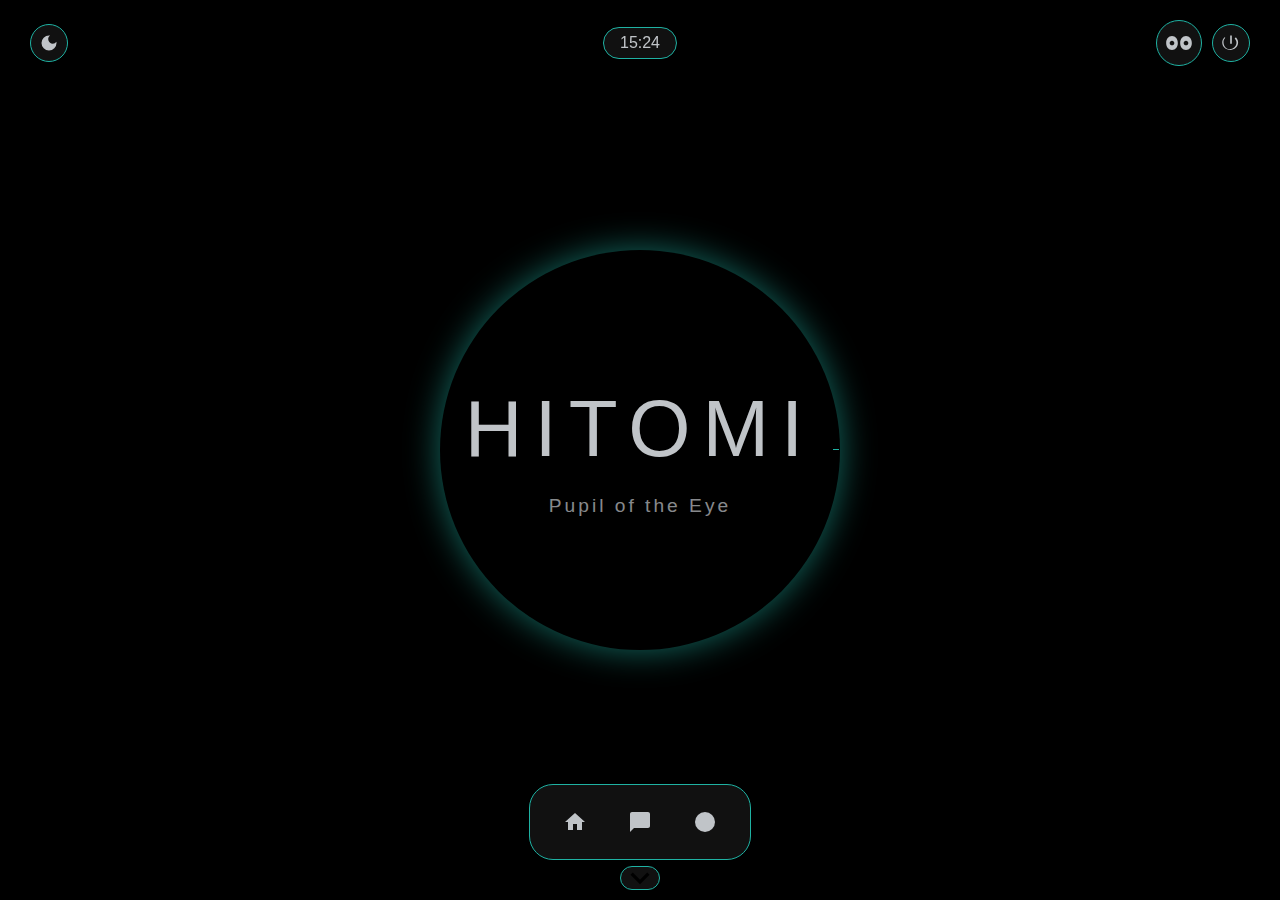
<file: adapters/flask_adapters/templates/index.html>
<!DOCTYPE html>
<html lang="en" data-theme="dark">
<head>
    <meta charset="UTF-8">
    <meta name="viewport" content="width=device-width, initial-scale=1.0">
    <title>HITOMI Interface (Flask)</title>
    <style>
        /* --- KEEPING YOUR EXACT CSS STYLES --- */
        :root {
            --primary-hue: 174; 
            --primary: hsl(var(--primary-hue), 70%, 41%);
            --primary-glow: hsl(var(--primary-hue), 70%, 41%, 0.6);
            --bg-light: #e0e2e6; --text-light: #333333; --surface-light: rgba(255, 255, 255, 0.6);
            --border-light: rgba(0, 0, 0, 0.1); --chat-user-light: #d1e7dd; 
            --bg-dark: #000000; --text-dark: #c0c4c8; --surface-dark: rgba(20, 20, 20, 0.85);
            --surface-2-dark: #121212; --border-dark: rgba(255, 255, 255, 0.1); --chat-user-dark: #1e2226; 
            --bg: var(--bg-light); --text: var(--text-light); --surface: var(--surface-light);
            --surface-2: #f0f2f5; --border: var(--border-light); --chat-user-bg: var(--chat-user-light);
            --transition-speed: 0.3s;
        }
        [data-theme="dark"] {
            --bg: var(--bg-dark); --text: var(--text-dark); --surface: var(--surface-dark);
            --surface-2: var(--surface-2-dark); --border: var(--border-dark); --chat-user-bg: var(--chat-user-dark);
        }
        * { box-sizing: border-box; margin: 0; padding: 0; user-select: none; }
        body { font-family: 'Inter', sans-serif; background-color: var(--bg); color: var(--text); height: 100vh; width: 100vw; overflow: hidden; transition: background-color 0.3s, color 0.3s; }
        
        /* Header & Layout */
        header { position: fixed; top: 0; left: 0; width: 100%; padding: 20px 30px; display: flex; justify-content: space-between; align-items: center; z-index: 100; transition: opacity 0.3s; }
        body.eyes-mode header { opacity: 0; pointer-events: none; }
        body.eyes-mode { background-color: #000 !important; }
        .clock-widget { position: absolute; left: 50%; transform: translateX(-50%); border: 1px solid var(--primary); padding: 6px 16px; border-radius: 20px; background: var(--surface); backdrop-filter: blur(12px); }
        .btn-icon { background: var(--surface); border: 1px solid var(--primary); color: var(--text); cursor: pointer; padding: 8px; border-radius: 50%; display: flex; align-items: center; justify-content: center; backdrop-filter: blur(12px); }
        .btn-icon svg { width: 20px; height: 20px; fill: currentColor; }
        .actions, .left-actions { display: flex; gap: 10px; align-items: center; }

        /* Views */
        #main-stage { height: 100%; width: 100%; position: relative; }
        .view-section { height: 100%; width: 100%; display: none; flex-direction: column; align-items: center; justify-content: center; position: absolute; top: 0; left: 0; animation: fadeIn 0.4s ease-out; }
        .view-section.active { display: flex; }
        @keyframes fadeIn { from { opacity: 0; transform: scale(0.98); } to { opacity: 1; transform: scale(1); } }

        /* Home */
        .hitomi-container { position: relative; display: flex; flex-direction: column; align-items: center; }
        .hero-title { font-size: 5rem; font-weight: 200; letter-spacing: 12px; text-transform: uppercase; z-index: 2; }
        .hitomi-pulse { position: absolute; top: 50%; left: 50%; transform: translate(-50%, -50%); width: 400px; height: 400px; z-index: 1; border-radius: 50%; box-shadow: 0 0 35px var(--primary-glow); animation: pulse 4s infinite; }
        .circle-stroke { fill: none; stroke: var(--primary); stroke-width: 6; stroke-dasharray: 1230; stroke-dashoffset: 1230; animation: drawCircle 2.5s ease-out forwards; }
        @keyframes drawCircle { to { stroke-dashoffset: 0; } }
        @keyframes pulse { 50% { box-shadow: 0 0 45px var(--primary-glow); } }
        .subtitle { z-index: 2; font-size: 1.2rem; margin-top: 20px; opacity: 0.7; letter-spacing: 3px; }

        /* Chat */
        #view-chat { flex-direction: row; align-items: stretch; justify-content: flex-start; }
        .chat-sidebar { width: 260px; background: var(--surface-2); border-right: 1px solid var(--border); padding: 80px 15px 20px; display: flex; flex-direction: column; gap: 10px; z-index: 50; }
        .sidebar-btn { padding: 12px; border-radius: 8px; background: transparent; border: 1px solid var(--border); color: var(--text); cursor: pointer; text-align: left; width: 100%; }
        .sidebar-btn.active { border-color: var(--primary); color: var(--primary); }
        .chat-main { flex-grow: 1; display: flex; flex-direction: column; padding-top: 80px; position: relative; }
        .chat-scroll-area { flex-grow: 1; overflow-y: auto; padding: 20px; display: flex; flex-direction: column; align-items: center; }
        .chat-container { width: 100%; max-width: 800px; display: flex; flex-direction: column; gap: 20px; padding-bottom: 150px; }
        .message-row { display: flex; gap: 15px; width: 100%; }
        .message-row.user { justify-content: flex-end; }
        .avatar { width: 35px; height: 35px; border-radius: 50%; background: var(--surface); border: 1px solid var(--border); display: flex; align-items: center; justify-content: center; font-size: 0.8rem; flex-shrink: 0; }
        .avatar.ai { background: var(--primary); color: #000; border: none; font-weight: bold; }
        .bubble { padding: 15px 20px; border-radius: 18px; max-width: 80%; line-height: 1.5; }
        .message-row.user .bubble { background: var(--chat-user-bg); border-top-right-radius: 4px; }
        
        .input-area { position: absolute; bottom: 30px; width: 100%; display: flex; justify-content: center; padding: 0 20px; }
        .input-oval { width: 100%; max-width: 750px; background: var(--surface-2); border: 1px solid var(--border); border-radius: 30px; padding: 8px 20px; display: flex; align-items: flex-end; box-shadow: 0 10px 30px rgba(0,0,0,0.2); }
        #chat-input { flex-grow: 1; background: transparent; border: none; color: var(--text); font-size: 1rem; padding: 10px 0; resize: none; max-height: 150px; outline: none; }
        .send-btn { width: 40px; height: 40px; border-radius: 50%; background: var(--primary); border: none; display: flex; align-items: center; justify-content: center; cursor: pointer; margin-left: 10px; }

        .typing-indicator { display: flex; gap: 5px; padding: 10px 0; }
        .dot { width: 6px; height: 6px; background: var(--text); border-radius: 50%; opacity: 0.3; animation: bounce 1.4s infinite ease-in-out both; }
        .dot:nth-child(1) { animation-delay: -0.32s; } .dot:nth-child(2) { animation-delay: -0.16s; }
        @keyframes bounce { 0%, 80%, 100% { transform: scale(0); } 40% { transform: scale(1); } }

        /* Eyes */
        #view-eyes { background: #000; }
        #eyes-canvas { display: block; width: 100%; height: 100%; }

        /* Dock */
        .dock-container { position: fixed; bottom: 40px; left: 50%; transform: translateX(-50%); background: var(--surface); backdrop-filter: blur(12px); border: 1px solid var(--primary); border-radius: 24px; padding: 12px 20px; display: flex; gap: 15px; z-index: 200; transition: transform 0.4s; }
        .dock-container.minimized { transform: translateX(-50%) translateY(200%); }
        .dock-item { width: 50px; height: 50px; border-radius: 14px; background: transparent; border: none; cursor: pointer; display: flex; align-items: center; justify-content: center; transition: 0.2s; }
        .dock-item:hover { background: var(--primary-glow); transform: translateY(-8px) scale(1.1); }
        .dock-item svg { width: 24px; height: 24px; fill: var(--text); }
        .dock-toggle { position: fixed; bottom: 10px; left: 50%; transform: translateX(-50%); background: var(--surface); border: 1px solid var(--primary); color: var(--text); width: 40px; height: 24px; border-radius: 12px; cursor: pointer; z-index: 201; display: flex; align-items: center; justify-content: center; }
    </style>
</head>
<body>

    <header>
        <div class="left-actions">
            <button class="btn-icon" id="theme-toggle"><svg viewBox="0 0 24 24"><path d="M12 3a9 9 0 1 0 9 9c0-.46-.04-.92-.1-1.36a5.389 5.389 0 0 1-4.4 2.26 5.403 5.403 0 0 1-3.14-9.8c-.44-.06-.9-.1-1.36-.1z"/></svg></button>
        </div>
        <div class="clock-widget" id="clock">12:00</div>
        <div class="actions">
            <button class="btn-icon" onclick="app.router.navigate('eyes')">
                <svg viewBox="0 0 24 24" style="width: 28px; height: 28px;">
                <path d="M6,6 C3,6 1,8.5 1,12 s2,6 5,6 s5-2.5 5-6 S9,6 6,6z M6,14 c-1.1,0-2-0.9-2-2s0.9-2,2-2s2,0.9,2,2S7.1,14,6,14z"/>
                <path d="M18,6 c-3,0-5,2.5-5,6s2,6,5,6s5-2.5,5-6S21,6,18,6z M18,14 c-1.1,0-2-0.9-2-2s0.9-2,2-2s2,0.9,2,2S19.1,14,18,14z"/>
                </svg>
            </button>
            <button class="btn-icon"><svg viewBox="0 0 24 24"><path d="M13 3h-2v10h2V3zm4.83 2.17l-1.42 1.42c1.33 1.33 2.17 3.14 2.17 5.07 0 4.2-3.8 7.7-8.5 7.7S3 14.89 3 10.89c0-1.93.84-3.74 2.17-5.07L4.17 5.17C2.45 6.89 1.48 9.07 1.48 11.39 1.48 16.4 5.9 20.3 11 20.3s9.52-3.9 9.52-8.91c0-2.32-.97-4.5-2.7-6.22z"/></svg></button>
        </div>
    </header>

    <main id="main-stage">
        <section class="view-section active" id="view-home">
            <div class="hitomi-container">
                <div class="hitomi-pulse"><svg class="hitomi-circle" width="400" height="400"><circle cx="200" cy="200" r="196" class="circle-stroke" /></svg></div>
                <h1 class="hero-title">HITOMI</h1>
                <div class="subtitle">Pupil of the Eye</div>
            </div>
        </section>

        <section id="view-chat" class="view-section">
            <aside class="chat-sidebar">
                <button class="sidebar-btn active" onclick="app.chat.newSession()">New Chat</button>
                <div class="history-list"><button class="sidebar-btn">History Item 1</button></div>
            </aside>
            <div class="chat-main">
                <div class="chat-scroll-area" id="scroller">
                    <div class="chat-container" id="message-container">
                        <div class="message-row ai"><div class="avatar ai">H</div><div class="bubble"><p>Hello! I am Hitomi. (Try saying "angry" or "happy")</p></div></div>
                    </div>
                </div>
                <div class="input-area">
                    <div class="input-oval">
                        <textarea id="chat-input" rows="1" placeholder="Message Hitomi..." oninput="app.chat.resizeInput(this)" onkeydown="app.chat.handleEnter(event)"></textarea>
                        <button class="send-btn" onclick="app.chat.sendMessage()"><svg viewBox="0 0 24 24"><path d="M2.01 21L23 12 2.01 3 2 10l15 2-15 2z"/></svg></button>
                    </div>
                </div>
            </div>
        </section>

        <section id="view-eyes" class="view-section"><canvas id="eyes-canvas"></canvas></section>
    </main>

    <button class="dock-toggle" id="dock-toggle" onclick="app.ui.toggleDock()"><svg id="dock-toggle-icon" viewBox="0 0 24 24"><path d="M7.41 15.41L12 10.83l4.59 4.58L18 14l-6-6-6 6z"/></svg></button>
    <nav class="dock-container" id="dock">
        <button class="dock-item" onclick="app.router.navigate('home')"><svg viewBox="0 0 24 24"><path d="M10 20v-6h4v6h5v-8h3L12 3 2 12h3v8z"/></svg></button>
        <button class="dock-item" onclick="app.router.navigate('chat')"><svg viewBox="0 0 24 24"><path d="M20 2H4c-1.1 0-2 .9-2 2v18l4-4h14c1.1 0 2-.9 2-2V4c0-1.1-.9-2-2-2z"/></svg></button>
        <button class="dock-item" onclick="app.router.navigate('eyes')"><svg viewBox="0 0 24 24"><circle cx="12" cy="12" r="10"/></svg></button>
    </nav>

    <script>
        // --- ROBO EYES LOGIC (Unchanged logic) ---
        class RoboEyes {
            constructor(canvasId) {
                this.canvas = document.getElementById(canvasId);
                this.ctx = this.canvas.getContext('2d');
                this.running = false;
                this.mood = 'DEFAULT'; 
                this.eyeL = { w: 200, h: 200, x: 0, y: 0 }; this.eyeR = { w: 200, h: 200, x: 0, y: 0 };
                this.target = { eyeL: { w: 200, h: 200, x: 0, y: 0 }, eyeR: { w: 200, h: 200, x: 0, y: 0 }, space: 50, eyelids: { tired: 0, angry: 0, happy: 0 } };
                this.current = { eyeL: { w: 200, h: 1, x: 0, y: 0 }, eyeR: { w: 200, h: 1, x: 0, y: 0 }, eyelids: { tired: 0, angry: 0, happy: 0 } };
                this.blinkTimer = 0;
                window.addEventListener('resize', () => this.resize());
                this.resize();
            }
            resize() {
                this.canvas.width = window.innerWidth; this.canvas.height = window.innerHeight;
                const baseSize = Math.min(this.canvas.width, this.canvas.height) * 0.35;
                this.target.eyeL.w = this.target.eyeL.h = this.target.eyeR.w = this.target.eyeR.h = baseSize;
                this.centerEyes();
            }
            centerEyes() {
                const totalW = this.target.eyeL.w + this.target.space + this.target.eyeR.w;
                const startX = (this.canvas.width - totalW) / 2;
                const startY = (this.canvas.height - this.target.eyeL.h) / 2;
                this.target.eyeL.x = startX; this.target.eyeL.y = startY;
                this.target.eyeR.x = startX + this.target.eyeL.w + this.target.space; this.target.eyeR.y = startY;
            }
            start() { if(!this.running) { this.running = true; this.loop(); } this.target.eyeL.h = this.target.eyeL.w; this.target.eyeR.h = this.target.eyeR.w; }
            stop() { this.running = false; }
            setMood(mood) { this.mood = mood; }
            blink() { this.current.eyeL.h = 1; this.current.eyeR.h = 1; }
            loop() {
                if(!this.running) return;
                const ease = 0.2;
                ['eyeL', 'eyeR'].forEach(e => {
                    ['w', 'h', 'x', 'y'].forEach(p => this.current[e][p] += (this.target[e][p] - this.current[e][p]) * ease);
                });
                let tTired = (this.mood === 'TIRED') ? this.current.eyeL.h/2 : 0;
                let tAngry = (this.mood === 'ANGRY') ? this.current.eyeL.h/2 : 0;
                let tHappy = (this.mood === 'HAPPY') ? this.current.eyeL.h/2 : 0;
                this.current.eyelids.tired += (tTired - this.current.eyelids.tired) * ease;
                this.current.eyelids.angry += (tAngry - this.current.eyelids.angry) * ease;
                this.current.eyelids.happy += (tHappy - this.current.eyelids.happy) * ease;

                if(Date.now() > this.blinkTimer) { this.blink(); this.blinkTimer = Date.now() + 3000 + Math.random()*2000; }
                this.draw();
                requestAnimationFrame(() => this.loop());
            }
            draw() {
                this.ctx.clearRect(0, 0, this.canvas.width, this.canvas.height);
                const color = getComputedStyle(document.body).getPropertyValue('--primary').trim();
                this.ctx.fillStyle = color;
                this.drawRoundedRect(this.current.eyeL); this.drawRoundedRect(this.current.eyeR);
                this.ctx.fillStyle = '#000';
                if(this.current.eyelids.angry > 1) { this.drawAngry(this.current.eyeL, false); this.drawAngry(this.current.eyeR, true); }
                if(this.current.eyelids.happy > 1) { this.drawHappy(this.current.eyeL); this.drawHappy(this.current.eyeR); }
            }
            drawRoundedRect(e) { 
                let r = 20; this.ctx.beginPath(); 
                this.ctx.roundRect(e.x, e.y, e.w, e.h, r); 
                this.ctx.fill(); 
            }
            drawAngry(e, flip) {
                this.ctx.beginPath();
                this.ctx.moveTo(e.x, e.y - 10); this.ctx.lineTo(e.x + e.w, e.y - 10);
                this.ctx.lineTo(flip ? e.x + e.w : e.x, e.y + this.current.eyelids.angry);
                this.ctx.fill();
            }
            drawHappy(e) {
                this.ctx.fillRect(e.x, (e.y + e.h) - this.current.eyelids.happy, e.w, this.current.eyelids.happy);
            }
        }

        // --- APP CONTROLLER ---
        const app = {
            state: { theme: 'dark', currentView: 'home', isProcessing: false },
            roboEyes: null,
            theme: {
                toggle: () => {
                    app.state.theme = app.state.theme === 'light' ? 'dark' : 'light';
                    document.documentElement.setAttribute('data-theme', app.state.theme);
                }
            },
            router: {
                navigate: (viewId) => {
                    document.querySelectorAll('.view-section').forEach(el => el.classList.remove('active'));
                    document.getElementById(`view-${viewId}`).classList.add('active');
                    
                    const isEyes = viewId === 'eyes';
                    document.body.classList.toggle('eyes-mode', isEyes);
                    if(isEyes) {
                        if(!app.roboEyes) app.roboEyes = new RoboEyes('eyes-canvas');
                        app.roboEyes.start();
                    } else {
                        if(app.roboEyes) app.roboEyes.stop();
                    }

                    const dock = document.getElementById('dock');
                    const icon = document.getElementById('dock-toggle-icon');
                    if (viewId === 'home') {
                        dock.classList.remove('minimized');
                        icon.innerHTML = '<path d="M7.41 8.59L12 13.17l4.59-4.58L18 10l-6 6-6-6 1.41-1.41z"/>';
                    } else {
                        dock.classList.add('minimized');
                        icon.innerHTML = '<path d="M7.41 15.41L12 10.83l4.59 4.58L18 14l-6-6-6 6z"/>';
                    }
                }
            },
            chat: {
                resizeInput: (el) => { el.style.height = 'auto'; el.style.height = Math.min(el.scrollHeight, 150) + 'px'; },
                handleEnter: (e) => { if(e.key === 'Enter' && !e.shiftKey) { e.preventDefault(); app.chat.sendMessage(); } },
                newSession: () => { document.getElementById('message-container').innerHTML = `<div class="message-row ai"><div class="avatar ai">H</div><div class="bubble"><p>New session started.</p></div></div>`; },
                appendMessage: (role, text) => {
                    const container = document.getElementById('message-container');
                    const row = document.createElement('div');
                    row.className = `message-row ${role}`;
                    row.innerHTML = (role === 'ai' ? `<div class="avatar ai">H</div>` : '') + `<div class="bubble"><p>${text}</p></div>` + (role === 'user' ? `<div class="avatar">U</div>` : '');
                    container.appendChild(row);
                    document.getElementById('scroller').scrollTop = document.getElementById('scroller').scrollHeight;
                },
                showLoading: () => {
                    const row = document.createElement('div'); row.id = 'loading-indicator'; row.className = 'message-row ai';
                    row.innerHTML = `<div class="avatar ai">H</div><div class="bubble"><div class="typing-indicator"><div class="dot"></div><div class="dot"></div><div class="dot"></div></div></div>`;
                    document.getElementById('message-container').appendChild(row);
                    document.getElementById('scroller').scrollTop = document.getElementById('scroller').scrollHeight;
                },
                removeLoading: () => { const el = document.getElementById('loading-indicator'); if(el) el.remove(); },
                
                // --- MODIFIED SEND METHOD FOR FLASK ---
                sendMessage: () => {
                    const input = document.getElementById('chat-input');
                    const text = input.value.trim();
                    if(!text || app.state.isProcessing) return;
                    
                    app.chat.appendMessage('user', text);
                    input.value = '';
                    app.state.isProcessing = true;
                    app.chat.showLoading();

                    // FETCH CALL TO FLASK API
                    fetch('/api/chat', {
                        method: 'POST',
                        headers: { 'Content-Type': 'application/json' },
                        body: JSON.stringify({ prompt: text })
                    })
                    .then(res => res.json())
                    .then(data => {
                        app.chat.removeLoading();
                        app.state.isProcessing = false;
                        
                        // Execute Python Commands
                        if (data.action === 'ai_response') {
                             python_execute('ai_response', data.data);
                        } else if (data.action === 'command_sequence') {
                            data.commands.forEach(c => python_execute(c.cmd, c.data));
                        }
                    })
                    .catch(err => {
                        console.error(err);
                        app.chat.removeLoading();
                        app.state.isProcessing = false;
                    });
                }
            },
            ui: {
                toggleDock: () => {
                    const dock = document.getElementById('dock');
                    dock.classList.toggle('minimized');
                }
            }
        };

        // --- EXECUTION BRIDGE (Called by fetch response) ---
        function python_execute(action, data) {
            if (action === 'navigate') { app.router.navigate(data.view); }
            if (action === 'ai_response') { app.chat.appendMessage('ai', data.text); }
            if (action === 'eyes_mood' && app.roboEyes) { app.roboEyes.setMood(data.mood); }
        }

        document.addEventListener('DOMContentLoaded', () => {
            const updateClock = () => {
                const now = new Date();
                document.getElementById('clock').textContent = `${String(now.getHours()).padStart(2, '0')}:${String(now.getMinutes()).padStart(2, '0')}`;
            };
            updateClock(); setInterval(updateClock, 1000);
            document.getElementById('theme-toggle').addEventListener('click', app.theme.toggle);
            app.router.navigate('home'); 
        });
    </script>
</body>
</html>
</file>
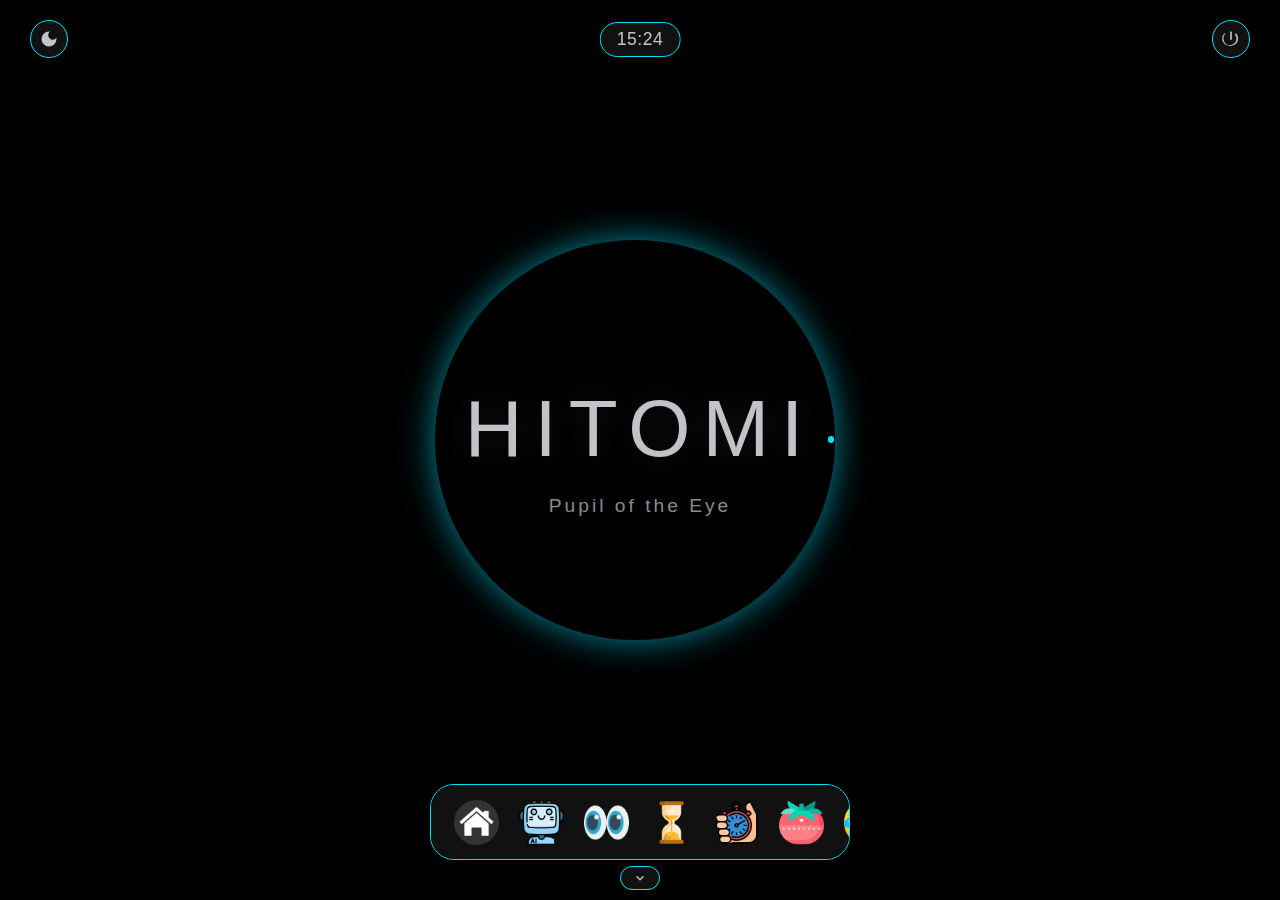
<file: adapters/pywebview_adapters/assets/index.html>
<!DOCTYPE html>
<html lang="en" data-theme="dark">
<head>
    <meta charset="UTF-8">
    <meta name="viewport" content="width=device-width, initial-scale=1.0">
    <title>HITOMI Interface</title>
    <link rel="stylesheet" href="css/global.css">
    <link rel="stylesheet" href="css/views.css">
</head>
<body>

    <header>
        <div class="left-actions">
            <button class="btn-icon" id="theme-toggle" title="Toggle Theme">
                <svg viewBox="0 0 24 24"><path d="M12 3a9 9 0 1 0 9 9c0-.46-.04-.92-.1-1.36a5.389 5.389 0 0 1-4.4 2.26 5.403 5.403 0 0 1-3.14-9.8c-.44-.06-.9-.1-1.36-.1z"/></svg>
            </button>
        </div>
        <div class="clock-widget" id="clock">12:00</div>
        <div class="actions">
            <button class="btn-icon" id="power-button" title="System Power">
                <svg viewBox="0 0 24 24"><path d="M13 3h-2v10h2V3zm4.83 2.17l-1.42 1.42c1.33 1.33 2.17 3.14 2.17 5.07 0 4.2-3.8 7.7-8.5 7.7S3 14.89 3 10.89c0-1.93.84-3.74 2.17-5.07L4.17 5.17C2.45 6.89 1.48 9.07 1.48 11.39 1.48 16.4 5.9 20.3 11 20.3s9.52-3.9 9.52-8.91c0-2.32-.97-4.5-2.7-6.22z"/></svg>
            </button>
        </div>
    </header>

    <main id="main-stage"></main>

    <button class="dock-toggle" id="dock-toggle" onclick="app.ui.toggleDock()">
        <svg id="dock-toggle-icon" viewBox="0 0 24 24"><path d="M7.41 15.41L12 10.83l4.59 4.58L18 14l-6-6-6 6z"/></svg>
    </button>

    <nav class="dock-container" id="dock">
        <button class="dock-item" onclick="app.router.navigate('home')" data-label="Home">
            <img class="dock-icon-img" src="icons/home.png" />
        </button>
        
        <button class="dock-item" onclick="app.router.navigate('chat')" data-label="Chat">
            <img class="dock-icon-img" src="icons/chat.png" />
        </button>
        
        <button class="dock-item" onclick="app.router.navigate('eyes')" data-label="Eyes Mode">
            <img class="dock-icon-img" src="icons/eyes.png" />

        </button>
        
        <button class="dock-item" onclick="app.router.navigate('timer')" data-label="Timer" data-label="Timer">
            <img class="dock-icon-img" src="icons/timer.png" />

        </button>

        <button class="dock-item" onclick="app.router.navigate('stopwatch')" data-label="Stopwatch">
            <img class="dock-icon-img" src="icons/stopwatch.png" />
        </button>
        <button class="dock-item" onclick="app.router.navigate('pomodoro')" data-label="Pomodoro">
            <img class="dock-icon-img" src="icons/pomodoro-technique.png" />
        </button>

        
        <button class="dock-item" onclick="app.ui.triggerEyesAction('laugh')" data-label="Laugh">
            <img class="dock-icon-img" src="icons/laugh.png" />        
        </button>
        <button class="dock-item" onclick="app.ui.triggerEyesAction('confused')" data-label="Confused">
            <img class="dock-icon-img" src="icons/confused.png" />
        </button>
    </nav>

    <script src="js/roboeyes.js"></script>
    <script src="js/app.js"></script>
</body>
</html>
</file>
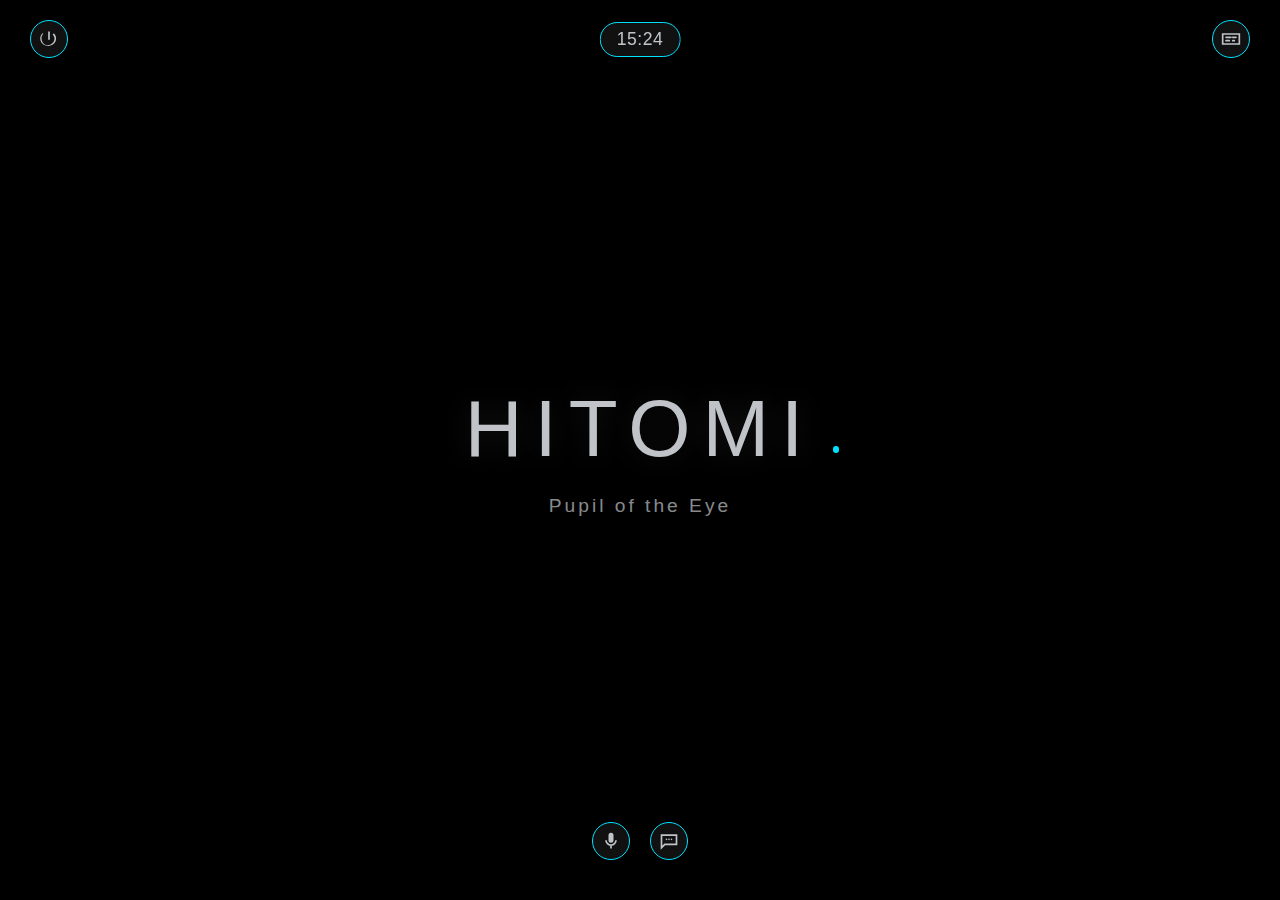
<file: src/mind/adapters/fastapi_adapters/static/index.html>
<!DOCTYPE html>
<html lang="en" data-theme="dark">
<head>
    <meta charset="UTF-8" />
    <meta name="viewport" content="width=device-width, initial-scale=1.0" />
    <title>HITOMI Interface</title>

    <style>
        :root {
            --primary: #00e1ff;
            --primary-glow: #00e1ff99;

            --bg: #000;
            --text: #c0c4c8;
            --surface: rgba(20, 20, 20, 0.85);
            --surface-2: #121212;
            --border: rgba(255, 255, 255, 0.1);
            --chat-user-bg: #1e2226;

            --transition-speed: 0.3s;
        }

        * {
            box-sizing: border-box;
            margin: 0;
            padding: 0;
        }

        body {
            font-family: 'Inter', sans-serif;
            background-color: var(--bg);
            color: var(--text);
            height: 100vh;
            width: 100vw;
            transition: background-color var(--transition-speed), color var(--transition-speed);
        }

        header {
            position: fixed;
            top: 0;
            left: 0;
            width: 100%;
            padding: 20px 30px;
            display: flex;
            justify-content: space-between;
            align-items: center;
            z-index: 100;
        }

        .actions {
            display: flex;
            align-items: center;
            gap: 10px;
        }

        .clock-widget {
            font-size: 1.1rem;
            font-weight: 500;
            font-variant-numeric: tabular-nums;
            letter-spacing: 0.5px;
            position: absolute;
            left: 50%;
            transform: translateX(-50%);
            border: 1px solid var(--primary);
            padding: 6px 16px;
            border-radius: 20px;
            background: var(--surface);
            backdrop-filter: blur(12px);
        }

        .btn-icon {
            background: var(--surface);
            border: 1px solid var(--primary);
            color: var(--text);
            cursor: pointer;
            padding: 8px;
            border-radius: 50%;
            transition: 0.2s;
            display: flex;
            align-items: center;
            justify-content: center;
            backdrop-filter: blur(12px);
        }

        .btn-icon:hover {
            background: var(--primary-glow);
            transform: scale(1.05);
        }

        .btn-icon svg {
            width: 20px;
            height: 20px;
            fill: currentColor;
        }

        #main-stage {
            height: 100%;
            width: 100%;
            position: relative;
        }

        .view-section {
            height: 100%;
            width: 100%;
            display: none;
            flex-direction: column;
            align-items: center;
            justify-content: center;
            position: absolute;
            top: 0;
            left: 0;
            animation: fadeIn 0.4s ease-out;
        }

        .view-section.active {
            display: flex;
        }

        @keyframes pulse {
            0%, 100% {
                box-shadow: 0 0 25px var(--primary-glow);
            }
            50% {
                box-shadow: 0 0 45px var(--primary-glow);
            }
        }

        @keyframes drawCircle {
            from {
                stroke-dashoffset: 1230;
            }
            to {
                stroke-dashoffset: 0;
            }
        }

        .hitomi-container {
            display: flex;
            flex-direction: column;
            align-items: center;
            position: relative;
        }

        .hero-title {
            font-size: 5rem;
            font-weight: 200;
            letter-spacing: 12px;
            text-transform: uppercase;
            text-shadow: 0 0 30px var(--border);
            z-index: 2;
        }

        .hitomi-pulse {
            position: absolute;
            top: 50%;
            left: 50%;
            transform: translate(-50%, -50%);
            width: 400px;
            height: 400px;
            border-radius: 50%;
            animation: pulse 4s infinite ease-in-out;
            z-index: 1;
        }

        .circle-stroke {
            fill: none;
            stroke: var(--primary);
            stroke-width: 6;
            stroke-linecap: round;
            stroke-dasharray: 1230;
            stroke-dashoffset: 1230;
            animation: drawCircle 2.5s ease-out forwards;
        }

        .subtitle {
            z-index: 2;
            font-size: 1.2rem;
            margin-top: 20px;
            opacity: 0.7;
            letter-spacing: 3px;
        }
        /* Tooltip styling */
    .btn-icon[tooltip] {
        position: relative;
    }

    .btn-icon[tooltip]::after {
        content: attr(tooltip);
        position: absolute;
        bottom: 125%;
        left: 50%;
        transform: translateX(-50%);
        background: var(--surface);
        color: var(--text);
        padding: 6px 12px;
        border-radius: 10px;
        white-space: nowrap;
        border: 1px solid var(--primary);
        opacity: 0;
        pointer-events: none;
        transition: opacity 0.2s ease;
        font-size: 0.75rem;
    }

    .btn-icon[tooltip]:hover::after {
        opacity: 1;
    }
    /* Top header buttons: tooltips appear BELOW */
    header .btn-icon[tooltip]::after {
        bottom: auto;
        top: 125%;
    }
</style>
</head>

<body>
    <header>
        <button class="btn-icon" id="subtitle-btn" tooltip="Subtitles" style="position:absolute; right:30px;">
            <svg viewBox="0 0 24 24">
                <path d="M2 6h20v12H2z" fill="none" stroke="currentColor" stroke-width="2" />
                <path d="M6 10h6M6 14h4M14 10h4M14 14h2" stroke="currentColor" stroke-width="2" stroke-linecap="round" />
            </svg>
        </button>
        <div class="clock-widget" id="clock">12:00</div>

        <div class="actions">
            <button class="btn-icon" id="power-button" tooltip="System Power">
                <svg viewBox="0 0 24 24">
                    <path d="M13 3h-2v10h2V3zm4.83 2.17l-1.42 1.42c1.33 1.33 2.17 3.14 2.17 5.07 0 4.2-3.8 7.7-8.5 7.7S3 14.89 3 10.89c0-1.93.84-3.74 2.17-5.07L4.17 5.17C2.45 6.89 1.48 9.07 1.48 11.39 1.48 16.4 5.9 20.3 11 20.3s9.52-3.9 9.52-8.91c0-2.32-.97-4.5-2.7-6.22z" />
                </svg>
            </button>
        </div>
    </header>

    <main id="main-stage">
        <section class="view-section active" id="view-home">
            <div class="hitomi-container">
                <div class="hitomi-pulse">
                    <svg width="400" height="400" viewBox="0 0 400 400">
                        <circle cx="200" cy="200" r="196" class="circle-stroke" />
                    </svg>
                </div>

                <h1 class="hero-title">HITOMI</h1>
                <div class="subtitle">Pupil of the Eye</div>
            </div>
        </section>
        <div id="bottom-controls" style="position:fixed; bottom:40px; left:50%; transform:translateX(-50%); display:flex; gap:20px; z-index:200;">
        <button class="btn-icon" id="mic-btn" tooltip="Microphone">
            <svg viewBox="0 0 24 24">
                <path d="M12 14a3 3 0 0 0 3-3V5a3 3 0 0 0-6 0v6a3 3 0 0 0 3 3zm5-3a5 5 0 0 1-10 0H5a7 7 0 0 0 14 0h-2zM11 18h2v3h-2z" />
            </svg>
        </button>
        <button class="btn-icon" id="chat-btn" tooltip="Chat">
            <svg viewBox="0 0 24 24">
                <path d="M3 5h18v11H7l-4 4z" fill="none" stroke="currentColor" stroke-width="2" />
                <circle cx="9" cy="10" r="1" fill="currentColor" />
                <circle cx="12" cy="10" r="1" fill="currentColor" />
                <circle cx="15" cy="10" r="1" fill="currentColor" />
            </svg>
        </button>
    </div>
</main>
    <script>
        function updateClock() {
            const clock = document.getElementById('clock');
            const now = new Date();
            const hours = String(now.getHours()).padStart(2, '0');
            const minutes = String(now.getMinutes()).padStart(2, '0');
            clock.textContent = `${hours}:${minutes}`;
        }
        updateClock();
        setInterval(updateClock, 1000);
    </script>
</body>
</html>
</file>
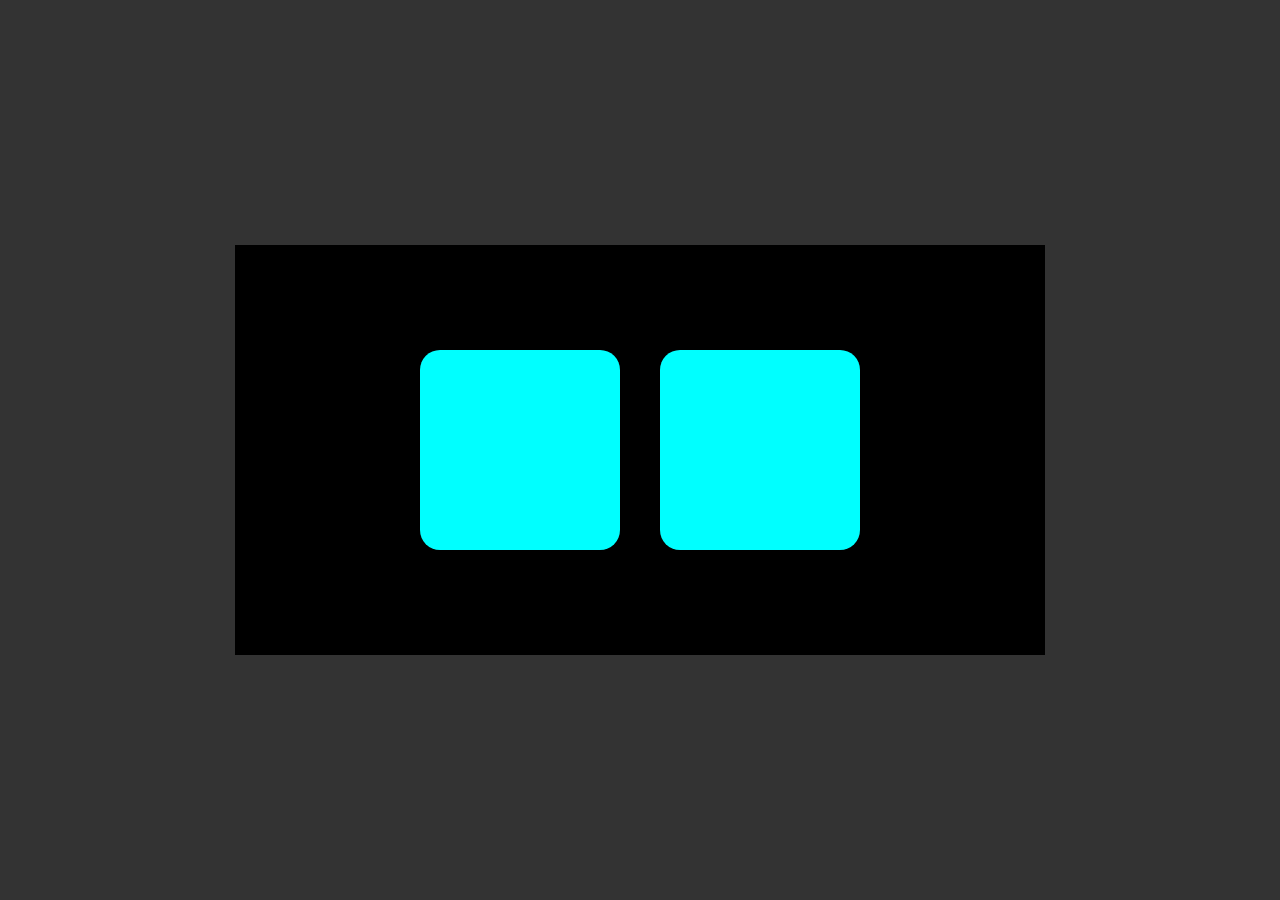
<file: other_files/gem_kivy/normal_html.html>
<!DOCTYPE html>
<html lang="en">
<head>
    <meta charset="UTF-8">
    <meta name="viewport" content="width=device-width, initial-scale=1.0">
    <title>FluxGarage RoboEyes - Browser Test</title>
    <style>
        body {
            display: flex;
            justify-content: center;
            align-items: center;
            height: 100vh;
            margin: 0;
            background-color: #333; /* Dark background for OLED contrast */
        }
        canvas {
            border: 5px solid #000;
            background-color: #000;
            /* Set a fixed size, or make it responsive with CSS */
            width: 800px;
            height: 400px;
        }
    </style>
</head>
<body>
    <canvas id="roboEyesCanvas"></canvas>

    <script>
        // =======================================================
        // FLUXGARAGE ROBOEYES - JAVASCRIPT RENDERING ENGINE
        // =======================================================

        class RoboEyes {
            constructor(canvasId) {
                this.canvas = document.getElementById(canvasId);
                this.ctx = this.canvas.getContext('2d');
                
                // Use fixed internal resolution for consistency, then scale with CSS
                this.width = 800;
                this.height = 400;
                this.canvas.width = this.width;
                this.canvas.height = this.height;

                // Colors
                this.bgColor = "#000000";
                this.mainColor = "#00FFFF"; // Cyan for the "OLED look"

                // Default Geometry
                this.defaultH = 200;
                this.defaultW = 200;
                this.gap = 40;
                this.radius = 20;
                this.speed = 0.15; // Tweening speed (smoothness)

                // State configuration (Targets)
                this.state = {
                    eyeL_h: this.defaultH, eyeR_h: this.defaultH, 
                    eyeL_w: this.defaultW, eyeR_w: this.defaultW, 
                    eyeL_x: 0,   eyeR_x: 0,   
                    eyeL_y: 0,   eyeR_y: 0,   
                    lid_top: 0,               // For Tired/Angry
                    lid_bottom: 0,            // For Happy
                    radius: this.radius
                };

                // Current values (for animation smoothing - the C++ (current + next)/2 logic)
                this.current = { ...this.state };
                
                this.initPosition();
                this.animate();

                console.log("RoboEyes initialized! Try calling: eyes.setMood('ANGRY'), eyes.blink(), eyes.lookAt(50, -50)");
            }

            initPosition() {
                // Center the eyes
                const centerY = (this.height / 2) - (this.defaultH / 2);
                const centerX = this.width / 2;
                
                this.state.eyeL_x = centerX - this.defaultW - (this.gap / 2);
                this.state.eyeR_x = centerX + (this.gap / 2);
                this.state.eyeL_y = centerY;
                this.state.eyeR_y = centerY;
                
                this.current = { ...this.state };
            }

            // Linear Interpolation (mimics smooth transition)
            lerp(start, end, amt) {
                return (1 - amt) * start + amt * end;
            }

            updatePhysics() {
                // Smoothly transition all properties towards their targets
                for (let key in this.state) {
                    this.current[key] = this.lerp(this.current[key], this.state[key], this.speed);
                }
            }

            drawRoundedRect(x, y, w, h, r) {
                if (w < 2 * r) r = w / 2;
                if (h < 2 * r) r = h / 2;
                this.ctx.beginPath();
                this.ctx.roundRect(x, y, w, h, r);
                this.ctx.fill();
            }

            drawEyelids() {
                this.ctx.fillStyle = this.bgColor;

                // Top Eyelids (Angry/Tired)
                if (this.current.lid_top > 1) {
                     // Drawing background-colored shapes over the eyes for the eyelid effect
                     this.ctx.fillRect(this.current.eyeL_x, this.current.eyeL_y, this.current.eyeL_w, this.current.lid_top);
                     this.ctx.fillRect(this.current.eyeR_x, this.current.eyeR_y, this.current.eyeR_w, this.current.lid_top);
                }

                // Bottom Eyelids (Happy)
                if (this.current.lid_bottom > 1) {
                    const lOffset = this.current.eyeL_h - this.current.lid_bottom;
                    const rOffset = this.current.eyeR_h - this.current.lid_bottom;
                    
                    this.ctx.fillRect(this.current.eyeL_x, this.current.eyeL_y + lOffset, this.current.eyeL_w, this.current.lid_bottom);
                    this.ctx.fillRect(this.current.eyeR_x, this.current.eyeR_y + rOffset, this.current.eyeR_w, this.current.lid_bottom);
                }
            }

            draw() {
                // 1. Clear screen
                this.ctx.fillStyle = this.bgColor;
                this.ctx.fillRect(0, 0, this.width, this.height);

                // 2. Draw Eyes
                this.ctx.fillStyle = this.mainColor;
                
                this.drawRoundedRect(this.current.eyeL_x, this.current.eyeL_y, this.current.eyeL_w, this.current.eyeL_h, this.current.radius);
                this.drawRoundedRect(this.current.eyeR_x, this.current.eyeR_y, this.current.eyeR_w, this.current.eyeR_h, this.current.radius);

                // 3. Draw Eyelids/Overlays
                this.drawEyelids();
            }

            animate = () => {
                this.updatePhysics(); // Update positions based on targets
                this.draw();          // Render the current state
                requestAnimationFrame(this.animate); // Loop at monitor's refresh rate (typically 60fps)
            }

            // ===================================
            // API (What Python/Tauri will call)
            // ===================================
            
            /** Set eye position relative to center */
            lookAt(xOffset, yOffset) {
                const centerX = this.width / 2;
                const centerY = this.height / 2;
                
                // Restore default horizontal positioning
                this.state.eyeL_x = centerX - this.defaultW - (this.gap / 2);
                this.state.eyeR_x = centerX + (this.gap / 2);
                this.state.eyeL_y = centerY - (this.defaultH / 2);
                this.state.eyeR_y = centerY - (this.defaultH / 2);

                // Apply new offset (xOffset and yOffset can be negative)
                this.state.eyeL_x += xOffset;
                this.state.eyeR_x += xOffset;
                this.state.eyeL_y += yOffset;
                this.state.eyeR_y += yOffset;
            }

            /** Set emotion/eyelid state */
            setMood(mood) {
                // Reset lids
                this.state.lid_top = 0;
                this.state.lid_bottom = 0;
                this.state.eyeL_h = this.defaultH; 
                this.state.eyeR_h = this.defaultH;

                switch(mood.toUpperCase()) {
                    case 'TIRED':
                        this.state.lid_top = this.defaultH * 0.4;
                        break;
                    case 'ANGRY':
                        this.state.lid_top = this.defaultH * 0.6; 
                        break;
                    case 'HAPPY':
                        this.state.lid_bottom = this.defaultH * 0.5;
                        break;
                    default: // Neutral/DEFAULT
                        break;
                }
            }

            /** Trigger a single blink animation */
            blink() {
                // Close fast
                this.state.eyeL_h = 2;
                this.state.eyeR_h = 2;
                
                // Re-open after 150ms
                setTimeout(() => {
                    this.state.eyeL_h = this.defaultH;
                    this.state.eyeR_h = this.defaultH;
                }, 150);
            }
        }

        // Initialize the eyes and make the object globally accessible for testing
        const eyes = new RoboEyes('roboEyesCanvas');
    </script>
</body>
</html>
</file>
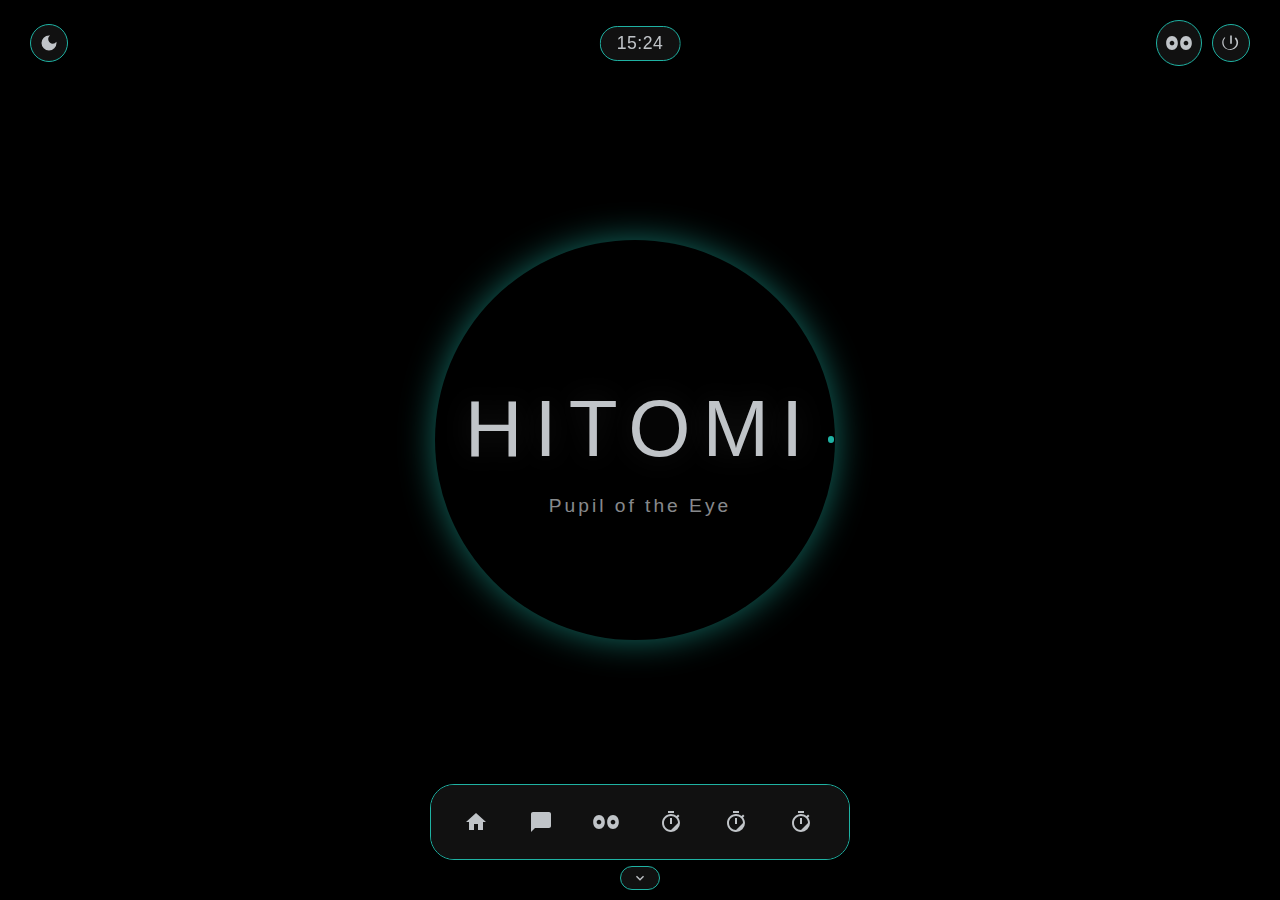
<file: adapters/pywebview_adapters/assets/index_oldbkp.html>
<!DOCTYPE html>
<html lang="en" data-theme="dark">
<head>
    <meta charset="UTF-8">
    <meta name="viewport" content="width=device-width, initial-scale=1.0">
    <title>HITOMI Interface</title>
    <style>
        /* --- CORE THEME VARIABLES --- */
        :root {
            /* Palette: Blue Turquoise Focus */
            --primary-hue: 174; /* Turquoise range */
            --primary: hsl(var(--primary-hue), 70%, 41%);
            --primary-glow: hsl(var(--primary-hue), 70%, 41%, 0.6);
            
            --bg-light: #e0e2e6;
            --text-light: #333333;
            --surface-light: rgba(255, 255, 255, 0.6);
            --border-light: rgba(0, 0, 0, 0.1);
            --chat-user-light: #d1e7dd; 

            --bg-dark: #000000;
            --text-dark: #c0c4c8;
            --surface-dark: rgba(20, 20, 20, 0.85);
            --surface-2-dark: #121212; 
            --border-dark: rgba(255, 255, 255, 0.1);
            --chat-user-dark: #1e2226; 

            /* Default to Light */
            --bg: var(--bg-light);
            --text: var(--text-light);
            --surface: var(--surface-light);
            --surface-2: #f0f2f5;
            --border: var(--border-light);
            --chat-user-bg: var(--chat-user-light);
            --transition-speed: 0.3s;
        }

        /* --- DARK MODE OVERRIDES --- */
        [data-theme="dark"] {
            --bg: var(--bg-dark);
            --text: var(--text-dark);
            --surface: var(--surface-dark);
            --surface-2: var(--surface-2-dark);
            --border: var(--border-dark);
            --chat-user-bg: var(--chat-user-dark);
        }

        * { box-sizing: border-box; margin: 0; padding: 0; user-select: none; }

        body {
            font-family: 'Inter', -apple-system, BlinkMacSystemFont, "Segoe UI", Roboto, sans-serif;
            background-color: var(--bg);
            color: var(--text);
            height: 100vh;
            width: 100vw;
            overflow: hidden;
            transition: background-color var(--transition-speed), color var(--transition-speed);
        }

        /* --- LAYOUT: HEADER --- */
        header {
            position: fixed;
            top: 0;
            left: 0;
            width: 100%;
            padding: 20px 30px;
            display: flex;
            justify-content: space-between;
            align-items: center;
            z-index: 100;
            transition: opacity 0.3s;
        }
        
        /* HIDDEN HEADER IN EYES MODE */
        body.eyes-mode header {
            opacity: 0;
            pointer-events: none;
        }
        
        /* HIDDEN BG IN EYES MODE */
        body.eyes-mode {
            background-color: #000 !important; /* Force black for contrast */
        }
        
        .left-actions {
            display: flex; 
            align-items: center;
        }

        .clock-widget {
            font-size: 1.1rem;
            font-weight: 500;
            font-variant-numeric: tabular-nums;
            letter-spacing: 0.5px;
            display: flex;
            align-items: center;
            gap: 10px;
            position: absolute;
            left: 50%;
            transform: translateX(-50%);
            border: 1px solid var(--primary);
            padding: 6px 16px;
            border-radius: 20px;
            background: var(--surface);
            backdrop-filter: blur(12px);
        }

        .actions { display: flex; gap: 10px; align-items: center; }
        
        .btn-icon {
            background: var(--surface); 
            border: 1px solid var(--primary);
            color: var(--text);
            cursor: pointer;
            padding: 8px;
            border-radius: 50%;
            transition: background 0.2s, transform 0.2s;
            display: flex;
            align-items: center;
            justify-content: center;
            backdrop-filter: blur(12px);
        }
        .btn-icon:hover { 
            background: var(--primary-glow); 
            transform: scale(1.05);
        }
        .btn-icon svg { width: 20px; height: 20px; fill: currentColor; }

        /* --- LAYOUT: MAIN STAGE --- */
        #main-stage {
            height: 100%;
            width: 100%;
            position: relative;
        }

        /* --- GENERIC VIEW SECTION --- */
        .view-section {
            height: 100%;
            width: 100%;
            display: none; 
            flex-direction: column;
            align-items: center;
            justify-content: center;
            animation: fadeIn 0.4s ease-out;
            position: absolute;
            top: 0;
            left: 0;
        }

        .view-section.active { display: flex; }

        /* --- VIEW 1: HOME --- */
        .hitomi-container {
            position: relative;
            display: flex;
            flex-direction: column;
            align-items: center;
            justify-content: center;
        }

        .hero-title {
            font-size: 5rem;
            font-weight: 200;
            letter-spacing: 12px;
            text-transform: uppercase;
            text-shadow: 0 0 30px var(--border);
            position: relative;
            z-index: 2;
        }
        
        .hitomi-pulse {
            position: absolute;
            top: 50%;
            left: 50%;
            transform: translate(-50%, -50%) translateX(-5px) translateY(-10px);
            width: 400px;
            height: 400px;
            z-index: 1;
            box-shadow: 0 0 35px var(--primary-glow);
            border-radius: 50%;
            animation: pulse 4s infinite ease-in-out;
        }

        .hitomi-circle { width: 100%; height: 100%; }

        .circle-stroke {
            fill: none;
            stroke: var(--primary);
            stroke-width: 6;
            stroke-linecap: round;
            stroke-dasharray: 1230;
            stroke-dashoffset: 1230;
            animation: drawCircle 2.5s ease-out forwards;
        }

        @keyframes drawCircle { from { stroke-dashoffset: 1230; } to { stroke-dashoffset: 0; } }
        @keyframes pulse { 0%, 100% { box-shadow: 0 0 25px var(--primary-glow); } 50% { box-shadow: 0 0 45px var(--primary-glow); } }

        .subtitle {
            position: relative;
            z-index: 2;
            font-size: 1.2rem;
            margin-top: 20px;
            opacity: 0.7;
            letter-spacing: 3px;
        }
        
        /* --- VIEW 2: CHAT --- */
        #view-chat {
            flex-direction: row;
            align-items: stretch;
            justify-content: flex-start;
            padding-top: 0; 
        }

        .chat-sidebar {
            width: 260px;
            height: 100vh;
            background-color: var(--surface-2);
            border-right: 1px solid var(--border);
            padding: 80px 15px 20px 15px; 
            flex-shrink: 0;
            display: flex;
            flex-direction: column;
            gap: 10px;
            z-index: 50;
        }
        
        .sidebar-btn {
            padding: 12px 15px;
            border-radius: 8px;
            background: transparent;
            color: var(--text);
            border: 1px solid var(--border);
            cursor: pointer;
            text-align: left;
            transition: all 0.2s;
            font-size: 0.9rem;
            display: flex;
            align-items: center;
            gap: 10px;
        }
        .sidebar-btn:hover { background: var(--surface); }
        .sidebar-btn.active { border-color: var(--primary); color: var(--primary); }
        
        .history-list { margin-top: 20px; overflow-y: auto; flex-grow: 1; }
        .history-label { font-size: 0.75rem; text-transform: uppercase; color: var(--text); opacity: 0.5; margin-bottom: 10px; padding-left: 5px; }

        .chat-main { flex-grow: 1; display: flex; flex-direction: column; position: relative; height: 100vh; padding-top: 80px; }
        .chat-scroll-area { flex-grow: 1; overflow-y: auto; padding: 20px 20px 150px 20px; display: flex; flex-direction: column; align-items: center; }
        .chat-container { width: 100%; max-width: 800px; display: flex; flex-direction: column; gap: 20px; }

        .message-row { display: flex; gap: 15px; width: 100%; }
        .message-row.user { justify-content: flex-end; }
        
        .avatar { width: 35px; height: 35px; border-radius: 50%; background: var(--surface); border: 1px solid var(--border); display: flex; align-items: center; justify-content: center; font-size: 0.8rem; flex-shrink: 0; }
        .avatar.ai { background: var(--primary); color: #000; border: none; font-weight: bold; }
        
        .bubble { padding: 15px 20px; border-radius: 18px; background: transparent; color: var(--text); max-width: 80%; line-height: 1.5; font-size: 1rem; }
        .bubble p { margin-bottom: 0.5em; }
        
        .message-row.user .bubble { background: var(--chat-user-bg); border-top-right-radius: 4px; }
        .message-row.ai .bubble { background: transparent; padding-left: 0; }

        .input-area { position: absolute; bottom: 30px; left: 0; width: 100%; display: flex; justify-content: center; padding: 0 20px; background: linear-gradient(to top, var(--bg) 20%, transparent); padding-bottom: 30px; padding-top: 40px; }
        .input-oval { width: 100%; max-width: 750px; background: var(--surface-2); border: 1px solid var(--border); border-radius: 30px; padding: 8px 10px 8px 20px; display: flex; align-items: flex-end; box-shadow: 0 10px 30px rgba(0,0,0,0.2); transition: box-shadow 0.2s, border-color 0.2s; }
        .input-oval:focus-within { border-color: var(--primary-glow); box-shadow: 0 10px 40px var(--primary-glow); }
        #chat-input { flex-grow: 1; background: transparent; border: none; color: var(--text); font-size: 1rem; padding: 10px 0; resize: none; max-height: 150px; outline: none; font-family: inherit; }
        .send-btn { width: 40px; height: 40px; border-radius: 50%; background: var(--primary); border: none; display: flex; align-items: center; justify-content: center; cursor: pointer; margin-left: 10px; transition: transform 0.1s; }
        .send-btn:active { transform: scale(0.9); }
        .send-btn svg { width: 18px; height: 18px; fill: black; margin-left: 2px; }

        .typing-indicator { display: flex; gap: 5px; padding: 10px 0; }
        .dot { width: 6px; height: 6px; background: var(--text); border-radius: 50%; opacity: 0.3; animation: bounce 1.4s infinite ease-in-out both; }
        .dot:nth-child(1) { animation-delay: -0.32s; } .dot:nth-child(2) { animation-delay: -0.16s; }
        @keyframes bounce { 0%, 80%, 100% { transform: scale(0); } 40% { transform: scale(1); } }

        /* --- VIEW 3: ROBO EYES --- */
        #view-eyes {
            background: #000; /* Pure black for eyes mode */
        }
        #eyes-canvas {
            display: block;
            width: 100%;
            height: 100%;
        }

        /* --- DOCK --- */
        .dock-container {
            position: fixed; bottom: 40px; left: 50%; transform: translateX(-50%); background: var(--surface); backdrop-filter: blur(12px); -webkit-backdrop-filter: blur(12px); border: 1px solid var(--primary); border-radius: 24px; padding: 12px 20px; display: flex; gap: 15px; box-shadow: 0 10px 40px rgba(0,0,0,0.1); transition: all 0.4s cubic-bezier(0.175, 0.885, 0.32, 1.275); z-index: 200; max-width: 420px; overflow-x: auto; overflow-y: visible; justify-content: flex-start;
        }
        .dock-container::-webkit-scrollbar { display: none; }
        .dock-container.minimized { transform: translateX(-50%) translateY(200%); }
        .dock-item { width: 50px; height: 50px; flex-shrink: 0; border-radius: 14px; background: transparent; border: none; cursor: pointer; display: flex; align-items: center; justify-content: center; transition: all 0.2s cubic-bezier(0.175, 0.885, 0.32, 1.275); position: relative; }
        .dock-item:hover { background: var(--primary-glow); transform: translateY(-8px) scale(1.1); }
        .dock-item svg { width: 24px; height: 24px; fill: var(--text); transition: fill 0.2s; }
        .dock-item:hover svg { fill: #fff; }
        .dock-item::after { content: attr(data-label); position: absolute; top: -35px; background: var(--text); color: var(--bg); padding: 4px 8px; border-radius: 6px; font-size: 0.75rem; opacity: 0; pointer-events: none; transition: opacity 0.2s; white-space: nowrap; }
        .dock-item:hover::after { opacity: 1; }
        
        
        /* DOCK TOGGLE */
        .dock-toggle { position: fixed; bottom: 10px; left: 50%; transform: translateX(-50%); background: var(--surface); border: 1px solid var(--primary); color: var(--text); width: 40px; height: 24px; border-radius: 12px; cursor: pointer; z-index: 201; display: flex; align-items: center; justify-content: center; backdrop-filter: blur(12px); transition: all 0.3s ease; }
        .dock-toggle:hover { background: var(--surface-2); }
        .dock-toggle svg { width: 16px; height: 16px; fill: currentColor; }

        @keyframes fadeIn { from { opacity: 0; transform: scale(0.98); } to { opacity: 1; transform: scale(1); } }

    </style>
</head>
<body>

    <header>
        <div class="left-actions">
            <button class="btn-icon" id="theme-toggle" title="Toggle Theme">
                <svg viewBox="0 0 24 24"><path d="M12 3a9 9 0 1 0 9 9c0-.46-.04-.92-.1-1.36a5.389 5.389 0 0 1-4.4 2.26 5.403 5.403 0 0 1-3.14-9.8c-.44-.06-.9-.1-1.36-.1z"/></svg>
            </button>
        </div>
        <div class="clock-widget" id="clock">12:00</div>
        <div class="actions">
            <button class="btn-icon" id="eyes-toggle" onclick="app.router.navigate('eyes')" title="Toggle Eyes Mode">
                <svg viewBox="0 0 24 24" style="width: 28px; height: 28px;">
                <path d="M6,6 C3,6 1,8.5 1,12 s2,6 5,6 s5-2.5 5-6 S9,6 6,6z M6,14 c-1.1,0-2-0.9-2-2s0.9-2,2-2s2,0.9,2,2S7.1,14,6,14z"/>
                <path d="M18,6 c-3,0-5,2.5-5,6s2,6,5,6s5-2.5,5-6S21,6,18,6z M18,14 c-1.1,0-2-0.9-2-2s0.9-2,2-2s2,0.9,2,2S19.1,14,18,14z"/>
                </svg>
            </button>
            <button class="btn-icon" id="power-button" title="System Power">
                <svg viewBox="0 0 24 24"><path d="M13 3h-2v10h2V3zm4.83 2.17l-1.42 1.42c1.33 1.33 2.17 3.14 2.17 5.07 0 4.2-3.8 7.7-8.5 7.7S3 14.89 3 10.89c0-1.93.84-3.74 2.17-5.07L4.17 5.17C2.45 6.89 1.48 9.07 1.48 11.39 1.48 16.4 5.9 20.3 11 20.3s9.52-3.9 9.52-8.91c0-2.32-.97-4.5-2.7-6.22z"/></svg>
            </button>
        </div>
    </header>

    <main id="main-stage">
        
        <section class="view-section active" id="view-home">
            <div class="hitomi-container">
                <div class="hitomi-pulse">
                    <svg class="hitomi-circle" width="400" height="400" viewBox="0 0 400 400">
                        <circle cx="200" cy="200" r="196" class="circle-stroke" />
                    </svg>
                </div>
                <h1 class="hero-title">HITOMI</h1>
                <div class="subtitle">Pupil of the Eye</div>
            </div>
        </section>

        <section id="view-chat" class="view-section">
            <aside class="chat-sidebar">
                <button class="sidebar-btn active" onclick="app.chat.newSession()">
                    <svg viewBox="0 0 24 24" width="16" height="16" fill="currentColor"><path d="M19 13h-6v6h-2v-6H5v-2h6V5h2v6h6v2z"/></svg>
                    New Chat
                </button>
                <div class="history-list">
                    <div class="history-label">Recent</div>
                    <button class="sidebar-btn">Previous Chat 1</button>
                    <button class="sidebar-btn">Previous Chat 2</button>
                </div>
            </aside>
            <div class="chat-main">
                <div class="chat-scroll-area" id="scroller">
                    <div class="chat-container" id="message-container">
                        <div class="message-row ai">
                            <div class="avatar ai">H</div>
                            <div class="bubble"><p>Hello! I am Hitomi. How can I assist you today?</p></div>
                        </div>
                    </div>
                </div>
                <div class="input-area">
                    <div class="input-oval">
                        <textarea id="chat-input" rows="1" placeholder="Message Hitomi..." oninput="app.chat.resizeInput(this)" onkeydown="app.chat.handleEnter(event)"></textarea>
                        <button class="send-btn" onclick="app.chat.sendMessage()">
                            <svg viewBox="0 0 24 24"><path d="M2.01 21L23 12 2.01 3 2 10l15 2-15 2z"/></svg>
                        </button>
                    </div>
                </div>
            </div>
        </section>

        <section id="view-eyes" class="view-section">
            <canvas id="eyes-canvas"></canvas>
        </section>

    </main>

    <button class="dock-toggle" id="dock-toggle" onclick="app.ui.toggleDock()">
        <svg id="dock-toggle-icon" viewBox="0 0 24 24"><path d="M7.41 15.41L12 10.83l4.59 4.58L18 14l-6-6-6 6z"/></svg>
    </button>

    <nav class="dock-container" id="dock">
        <button class="dock-item" onclick="app.router.navigate('home')" data-label="Home">
            <svg viewBox="0 0 24 24"><path d="M10 20v-6h4v6h5v-8h3L12 3 2 12h3v8z"/></svg>
        </button>
        
        <button class="dock-item" onclick="app.router.navigate('chat')" data-label="Chat">
            <svg viewBox="0 0 24 24"><path d="M20 2H4c-1.1 0-2 .9-2 2v18l4-4h14c1.1 0 2-.9 2-2V4c0-1.1-.9-2-2-2z"/></svg>
        </button>
        
        <button class="dock-item" onclick="app.router.navigate('eyes')" data-label="Eyes Mode">
            <svg viewBox="0 0 24 24" style="width: 28px; height: 28px;">
                <path d="M6,6 C3,6 1,8.5 1,12 s2,6 5,6 s5-2.5 5-6 S9,6 6,6z M6,14 c-1.1,0-2-0.9-2-2s0.9-2,2-2s2,0.9,2,2S7.1,14,6,14z"/>
                <path d="M18,6 c-3,0-5,2.5-5,6s2,6,5,6s5-2.5,5-6S21,6,18,6z M18,14 c-1.1,0-2-0.9-2-2s0.9-2,2-2s2,0.9,2,2S19.1,14,18,14z"/>
            </svg>
        </button>
        
        <button class="dock-item" data-label="Timer">
            <svg viewBox="0 0 24 24"><path d="M15 1H9v2h6V1zm-4 13h2V8h-2v6zm8.03-6.61l1.42-1.42c-.43-.51-.9-.99-1.41-1.41l-1.42 1.42A8.962 8.962 0 0 0 12 4c-4.97 0-9 4.03-9 9s4.02 9 9 9a8.994 8.994 0 0 0 8.99-9c0-1.64-.44-3.19-1.24-4.52zM12 20c-3.87 0-7-3.13-7-7s3.13-7 7-7 7 3.13 7 7-7 7z"/></svg>
        </button>
        <button class="dock-item" data-label="Timer">
            <svg viewBox="0 0 24 24"><path d="M15 1H9v2h6V1zm-4 13h2V8h-2v6zm8.03-6.61l1.42-1.42c-.43-.51-.9-.99-1.41-1.41l-1.42 1.42A8.962 8.962 0 0 0 12 4c-4.97 0-9 4.03-9 9s4.02 9 9 9a8.994 8.994 0 0 0 8.99-9c0-1.64-.44-3.19-1.24-4.52zM12 20c-3.87 0-7-3.13-7-7s3.13-7 7-7 7 3.13 7 7-7 7z"/></svg>
        </button>
        <button class="dock-item" data-label="Timer">
            <svg viewBox="0 0 24 24"><path d="M15 1H9v2h6V1zm-4 13h2V8h-2v6zm8.03-6.61l1.42-1.42c-.43-.51-.9-.99-1.41-1.41l-1.42 1.42A8.962 8.962 0 0 0 12 4c-4.97 0-9 4.03-9 9s4.02 9 9 9a8.994 8.994 0 0 0 8.99-9c0-1.64-.44-3.19-1.24-4.52zM12 20c-3.87 0-7-3.13-7-7s3.13-7 7-7 7 3.13 7 7-7 7z"/></svg>
        </button>
        
        <button class="dock-item" onclick="app.router.navigate('eyes'); setTimeout(() => app.roboEyes.triggerLaugh(), 50);" data-label="Laugh">
            <svg viewBox="0 0 24 24"><path d="M12 2C6.48 2 2 6.48 2 12s4.48 10 10 10 10-4.48 10-10S17.52 2 12 2zm0 17.5c-2.33 0-4.31-1.46-5.11-3.5h10.22c-.8 2.04-2.78 3.5-5.11 3.5zM12 6c1.66 0 3 1.34 3 3s-1.34 3-3 3-3-1.34-3-3 1.34-3 3-3z"/></svg>
        </button>
        
        <button class="dock-item" onclick="app.router.navigate('eyes'); setTimeout(() => app.roboEyes.triggerConfused(), 50);" data-label="Confused">
            <svg viewBox="0 0 24 24"><path d="M12 2C6.48 2 2 6.48 2 12s4.48 10 10 10 10-4.48 10-10S17.52 2 12 2zm1 17h-2v-2h2v2zm2.07-7.75l-.9.92C13.45 12.9 13 13.5 13 15h-2v-.5c0-1.1.45-2.1 1.17-2.83l1.24-1.26c.37-.36.59-.86.59-1.41 0-1.1-.9-2-2-2s-2 .9-2 2H8c0-2.21 1.79-4 4-4s4 1.79 4 4c0 .88-.36 1.68-.93 2.25z"/></svg>
        </button>
    </nav>

    <script>
        // --- FLUXGARAGE ROBOEYES JS PORT (COMPLETE) ---
        class RoboEyes {
            constructor(canvasId) {
                this.canvas = document.getElementById(canvasId);
                this.ctx = this.canvas.getContext('2d');
                this.running = false;
                
                // Config
                this.mood = 'DEFAULT'; // DEFAULT, TIRED, ANGRY, HAPPY
                this.screenWidth = 0;
                this.screenHeight = 0;
                
                // State Flags
                this.cyclops = false;
                this.curious = false;
                
                // Eye Geometry
                this.eyeL = { width: 200, height: 200, x: 0, y: 0, open: true };
                this.eyeR = { width: 200, height: 200, x: 0, y: 0, open: true };
                
                // Targets (Next Values for Tweening)
                this.target = {
                    eyeL: { w: 200, h: 200, x: 0, y: 0, r: 20 },
                    eyeR: { w: 200, h: 200, x: 0, y: 0, r: 20 },
                    space: 50,
                    eyelids: { tired: 0, angry: 0, happy: 0 } // Heights
                };
                
                // Current Values (Tweened)
                this.current = {
                    eyeL: { w: 200, h: 1, x: 0, y: 0, r: 20 },
                    eyeR: { w: 200, h: 1, x: 0, y: 0, r: 20 },
                    space: 50,
                    eyelids: { tired: 0, angry: 0, happy: 0 }
                };

                // Animation Timers
                this.lastUpdate = 0;
                this.blinkTimer = 0;
                this.blinkInterval = 3000;
                this.autoBlink = true;
                
                this.idleTimer = 0;
                this.idleInterval = 2000;
                this.idleMode = true;

                // NEW: Shake Animation State
                this.shaking = {
                    active: false,
                    type: null, // 'laugh' (vertical) or 'confused' (horizontal)
                    endTime: 0,
                    amplitude: 0
                };

                // Bind resize
                window.addEventListener('resize', () => this.resize());
                this.resize();
            }

            resize() {
                this.canvas.width = window.innerWidth;
                this.canvas.height = window.innerHeight;
                this.screenWidth = this.canvas.width;
                this.screenHeight = this.canvas.height;
                
                // Recalculate Default Eye Sizes based on screen size
                const baseSize = Math.min(this.screenWidth, this.screenHeight) * 0.35;
                this.target.eyeL.w = baseSize;
                this.target.eyeL.h = baseSize;
                this.target.eyeR.w = baseSize;
                this.target.eyeR.h = baseSize;
                
                // Reset to center
                this.centerEyes();
            }
            
            centerEyes() {
                const totalW = this.target.eyeL.w + this.target.space + this.target.eyeR.w;
                const startX = (this.screenWidth - totalW) / 2;
                const startY = (this.screenHeight - this.target.eyeL.h) / 2;
                
                this.target.eyeL.x = startX;
                this.target.eyeL.y = startY;
                this.target.eyeR.x = startX + this.target.eyeL.w + this.target.space;
                this.target.eyeR.y = startY;
            }

            start() {
                if(!this.running) {
                    this.running = true;
                    this.loop();
                }
                // Open Eyes Animation
                this.target.eyeL.h = this.target.eyeL.w; // Full height
                this.target.eyeR.h = this.target.eyeR.w;
            }

            stop() {
                this.running = false;
            }
            
            // --- LOGIC METHODS ---
            
            setMood(mood) {
                this.mood = mood; // TIRED, ANGRY, HAPPY, DEFAULT
            }
            
            blink() {
                this.current.eyeL.h = 1;
                this.current.eyeR.h = 1;
            }
            
            lookAt(x, y) {
                 // Map 0-1 range to screen coordinates
                 const padding = 50;
                 const availW = this.screenWidth - this.target.eyeL.w - this.target.eyeR.w - this.target.space - (padding*2);
                 const availH = this.screenHeight - this.target.eyeL.h - (padding*2);
                 
                 const targetX = padding + (x * availW);
                 const targetY = padding + (y * availH);
                 
                 this.target.eyeL.x = targetX;
                 this.target.eyeL.y = targetY;
                 this.target.eyeR.x = targetX + this.target.eyeL.w + this.target.space;
                 this.target.eyeR.y = targetY;
            }

            // --- ANIMATION TRIGGERS ---
            triggerLaugh() {
                this.shaking.active = true;
                this.shaking.type = 'laugh';
                this.shaking.endTime = Date.now() + 1000; // 1 second
                this.shaking.amplitude = 10;
            }

            triggerConfused() {
                this.shaking.active = true;
                this.shaking.type = 'confused';
                this.shaking.endTime = Date.now() + 1000; // 1 second
                this.shaking.amplitude = 10;
            }

            // --- MAIN LOOP ---
            
            loop() {
                if(!this.running) return;
                
                const now = Date.now();
                const dt = now - this.lastUpdate;
                
                // 1. UPDATE TWEENS
                const ease = 0.2; 
                
                // Position & Size
                this.current.eyeL.w += (this.target.eyeL.w - this.current.eyeL.w) * ease;
                this.current.eyeL.h += (this.target.eyeL.h - this.current.eyeL.h) * ease;
                this.current.eyeL.x += (this.target.eyeL.x - this.current.eyeL.x) * ease;
                this.current.eyeL.y += (this.target.eyeL.y - this.current.eyeL.y) * ease;
                
                this.current.eyeR.w += (this.target.eyeR.w - this.current.eyeR.w) * ease;
                this.current.eyeR.h += (this.target.eyeR.h - this.current.eyeR.h) * ease;
                this.current.eyeR.x += (this.target.eyeR.x - this.current.eyeR.x) * ease;
                this.current.eyeR.y += (this.target.eyeR.y - this.current.eyeR.y) * ease;
                
                // Eyelids Logic
                let targetTired = 0, targetAngry = 0, targetHappy = 0;
                const halfHeight = this.current.eyeL.h / 2;
                
                if (this.mood === 'TIRED') targetTired = halfHeight;
                if (this.mood === 'ANGRY') targetAngry = halfHeight;
                if (this.mood === 'HAPPY') targetHappy = halfHeight;
                
                this.current.eyelids.tired += (targetTired - this.current.eyelids.tired) * ease;
                this.current.eyelids.angry += (targetAngry - this.current.eyelids.angry) * ease;
                this.current.eyelids.happy += (targetHappy - this.current.eyelids.happy) * ease;

                // 2. SHAKE CALCULATION
                let shakeX = 0;
                let shakeY = 0;
                if (this.shaking.active) {
                    if (now > this.shaking.endTime) {
                        this.shaking.active = false;
                    } else {
                        const vibration = Math.sin(now * 0.5) * this.shaking.amplitude; 
                        if (this.shaking.type === 'laugh') shakeY = vibration;
                        if (this.shaking.type === 'confused') shakeX = vibration;
                    }
                }

                // 3. AUTO BLINK
                if(this.autoBlink && now > this.blinkTimer) {
                    this.blink();
                    this.blinkTimer = now + this.blinkInterval + (Math.random() * 2000);
                }
                
                // 4. IDLE MOVEMENT
                if(this.idleMode && now > this.idleTimer) {
                    this.centerEyes(); 
                    const offsetX = (Math.random() - 0.5) * 100;
                    const offsetY = (Math.random() - 0.5) * 50;
                    this.target.eyeL.x += offsetX;
                    this.target.eyeL.y += offsetY;
                    this.target.eyeR.x += offsetX;
                    this.target.eyeR.y += offsetY;
                    
                    this.idleTimer = now + this.idleInterval + (Math.random() * 2000);
                }
                
                // 5. DRAW (with Shake Offsets)
                this.draw(shakeX, shakeY);
                
                requestAnimationFrame(() => this.loop());
            }

            draw(offsetX = 0, offsetY = 0) {
                this.ctx.clearRect(0, 0, this.canvas.width, this.canvas.height);
                
                const style = getComputedStyle(document.body);
                const primaryColor = style.getPropertyValue('--primary').trim();
                const bgColor = '#000000'; // Eyes BG is always black
                
                // Apply offsets to coords
                const lx = this.current.eyeL.x + offsetX;
                const ly = this.current.eyeL.y + offsetY;
                const rx = this.current.eyeR.x + offsetX;
                const ry = this.current.eyeR.y + offsetY;

                this.ctx.fillStyle = primaryColor;
                
                // Draw Eyes
                this.drawRoundedRect(lx, ly, this.current.eyeL.w, this.current.eyeL.h, 20);
                if(!this.cyclops) {
                    this.drawRoundedRect(rx, ry, this.current.eyeR.w, this.current.eyeR.h, 20);
                }
                
                // --- EYELIDS (Overlays) ---
                this.ctx.fillStyle = bgColor;
                
                // Tired Eyelids (Top Down Flat)
                if(this.current.eyelids.tired > 1) {
                    this.ctx.fillRect(lx, ly - 10, this.current.eyeL.w, this.current.eyelids.tired + 10);
                    if(!this.cyclops) this.ctx.fillRect(rx, ry - 10, this.current.eyeR.w, this.current.eyelids.tired + 10);
                }
                
                // Angry Eyelids (Triangles - MASKING INNER CORNERS)
                if(this.current.eyelids.angry > 1) {
                   // Right side of Left eye (Inner)
                   this.drawAngryEyelid({x: lx, y: ly, w: this.current.eyeL.w}, this.current.eyelids.angry, true); 
                   // Left side of Right eye (Inner)
                   if(!this.cyclops) this.drawAngryEyelid({x: rx, y: ry, w: this.current.eyeR.w}, this.current.eyelids.angry, false); 
                }
                
                // Happy Eyelids (Bottom Up CURVED)
                if(this.current.eyelids.happy > 1) {
                    const h = this.current.eyelids.happy;
                    // Overlap bottom of eye with rounded rect to simulate cheek
                    this.drawRoundedRect(lx - 2, (ly + this.current.eyeL.h) - h, this.current.eyeL.w + 4, h + 10, 10);
                    if(!this.cyclops) {
                        this.drawRoundedRect(rx - 2, (ry + this.current.eyeR.h) - h, this.current.eyeR.w + 4, h + 10, 10);
                    }
                }
            }
            
            drawRoundedRect(x, y, w, h, r) {
                if (w < 2 * r) r = w / 2;
                if (h < 2 * r) r = h / 2;
                this.ctx.beginPath();
                this.ctx.moveTo(x + r, y);
                this.ctx.arcTo(x + w, y, x + w, y + h, r);
                this.ctx.arcTo(x + w, y + h, x, y + h, r);
                this.ctx.arcTo(x, y + h, x, y, r);
                this.ctx.arcTo(x, y, x + w, y, r);
                this.ctx.closePath();
                this.ctx.fill();
            }
            
            drawAngryEyelid(eye, height, flip) {
                this.ctx.beginPath();
                if(flip) {
                    // Left Eye: Mask RIGHT side (Inner) -> Shape: |\|
                    this.ctx.moveTo(eye.x, eye.y - 10); // TL
                    this.ctx.lineTo(eye.x + eye.w, eye.y - 10); // TR
                    this.ctx.lineTo(eye.x + eye.w, eye.y + height); // Down Right
                } else {
                    // Right Eye: Mask LEFT side (Inner) -> Shape: |/|
                    this.ctx.moveTo(eye.x, eye.y - 10); // TL
                    this.ctx.lineTo(eye.x + eye.w, eye.y - 10); // TR
                    this.ctx.lineTo(eye.x, eye.y + height); // Down Left
                }
                this.ctx.fill();
            }
        }

        // --- APP CONTROLLER ---
        const app = {
            state: {
                theme: 'dark',
                currentView: 'home',
                isProcessing: false
            },
            
            roboEyes: null, // Instance of Eyes

            theme: {
                toggle: () => {
                    const newTheme = app.state.theme === 'light' ? 'dark' : 'light';
                    app.state.theme = newTheme;
                    document.documentElement.setAttribute('data-theme', newTheme);
                }
            },

            router: {
                navigate: (viewId) => {
                    document.querySelectorAll('.view-section').forEach(el => el.classList.remove('active'));
                    const target = document.getElementById(`view-${viewId}`);
                    
                    // EYES MODE TOGGLE LOGIC
                    if(viewId === 'eyes') {
                        document.body.classList.add('eyes-mode');
                        if(!app.roboEyes) {
                            app.roboEyes = new RoboEyes('eyes-canvas');
                        }
                        app.roboEyes.start();
                    } else {
                        document.body.classList.remove('eyes-mode');
                        if(app.roboEyes) app.roboEyes.stop();
                    }

                    // DOCK LOGIC
                    const dock = document.getElementById('dock');
                    const icon = document.getElementById('dock-toggle-icon');
                    
                    if (viewId === 'home') {
                        dock.classList.remove('minimized');
                        icon.innerHTML = '<path d="M7.41 8.59L12 13.17l4.59-4.58L18 10l-6 6-6-6 1.41-1.41z"/>';
                    } else {
                        dock.classList.add('minimized');
                        icon.innerHTML = '<path d="M7.41 15.41L12 10.83l4.59 4.58L18 14l-6-6-6 6z"/>';
                    }

                    if(target) {
                        target.classList.add('active');
                        app.state.currentView = viewId;
                        if(viewId === 'chat') setTimeout(() => document.getElementById('chat-input').focus(), 100);
                    }
                }
            },

            chat: {
                resizeInput: (el) => {
                    el.style.height = 'auto';
                    el.style.height = Math.min(el.scrollHeight, 150) + 'px';
                },
                handleEnter: (e) => {
                    if(e.key === 'Enter' && !e.shiftKey) { e.preventDefault(); app.chat.sendMessage(); }
                },
                newSession: () => {
                    document.getElementById('message-container').innerHTML = `<div class="message-row ai"><div class="avatar ai">H</div><div class="bubble"><p>New session started.</p></div></div>`;
                },
                appendMessage: (role, text) => {
                    const container = document.getElementById('message-container');
                    const row = document.createElement('div');
                    row.className = `message-row ${role}`;
                    let html = (role === 'ai') ? `<div class="avatar ai">H</div>` : '';
                    html += `<div class="bubble"><p>${text}</p></div>`;
                    if(role === 'user') html += `<div class="avatar">U</div>`;
                    row.innerHTML = html;
                    container.appendChild(row);
                    document.getElementById('scroller').scrollTop = document.getElementById('scroller').scrollHeight;
                },
                showLoading: () => {
                    const container = document.getElementById('message-container');
                    const row = document.createElement('div');
                    row.id = 'loading-indicator';
                    row.className = 'message-row ai';
                    row.innerHTML = `<div class="avatar ai">H</div><div class="bubble"><div class="typing-indicator"><div class="dot"></div><div class="dot"></div><div class="dot"></div></div></div>`;
                    container.appendChild(row);
                    document.getElementById('scroller').scrollTop = document.getElementById('scroller').scrollHeight;
                },
                removeLoading: () => { const el = document.getElementById('loading-indicator'); if(el) el.remove(); },
                sendMessage: () => {
                    const input = document.getElementById('chat-input');
                    const text = input.value.trim();
                    if(!text || app.state.isProcessing) return;
                    app.chat.appendMessage('user', text);
                    input.value = '';
                    app.chat.resizeInput(input);
                    app.state.isProcessing = true;
                    app.chat.showLoading();
                    app.bridge.send('chat_query', { prompt: text });
                }
            },

            ui: {
                toggleDock: () => {
                    const dock = document.getElementById('dock');
                    const icon = document.getElementById('dock-toggle-icon');
                    if (dock.classList.contains('minimized')) {
                        dock.classList.remove('minimized');
                        icon.innerHTML = '<path d="M7.41 8.59L12 13.17l4.59-4.58L18 10l-6 6-6-6 1.41-1.41z"/>';
                    } else {
                        dock.classList.add('minimized');
                        icon.innerHTML = '<path d="M7.41 15.41L12 10.83l4.59 4.58L18 14l-6-6-6 6z"/>';
                    }
                }
            },

            bridge: {
                send: (command, payload={}) => {
                    if(window.pywebview) {
                        window.pywebview.api.receive_from_ui({ command, payload });
                    } else {
                        console.log("Python Bridge:", command, payload);
                        if(command === 'chat_query') setTimeout(() => python_execute('ai_response', { text: "I am a mock response from the browser." }), 1500);
                    }
                }
            }
        };

        // --- PUBLIC API (Callable from Python) ---
        function python_execute(action, data) {
            if (action === 'navigate') { app.router.navigate(data.view); }
            if (action === 'ai_response') {
                app.chat.removeLoading();
                app.state.isProcessing = false;
                app.chat.appendMessage('ai', data.text);
            }
            // Control Eyes from Python
            if (action === 'eyes_mood' && app.roboEyes) {
                app.roboEyes.setMood(data.mood); // 'HAPPY', 'ANGRY', 'TIRED', 'DEFAULT'
            }
            if (action === 'eyes_blink' && app.roboEyes) {
                app.roboEyes.blink();
            }
            if (action === 'eyes_anim' && app.roboEyes) {
                if (data.type === 'laugh') app.roboEyes.triggerLaugh();
                if (data.type === 'confused') app.roboEyes.triggerConfused();
            }
        }

        document.addEventListener('DOMContentLoaded', () => {
            const updateClock = () => {
                const now = new Date();
                const hours = String(now.getHours()).padStart(2, '0');
                const minutes = String(now.getMinutes()).padStart(2, '0');
                document.getElementById('clock').textContent = `${hours}:${minutes}`;
            };
            updateClock(); setInterval(updateClock, 1000);
            
            document.getElementById('theme-toggle').addEventListener('click', app.theme.toggle);
            
            // Explicitly set initial dock state for Home
            app.router.navigate('home'); 
        });
    </script>
</body>
</html>
</file>
<file: adapters/pywebview_adapters/assets/css/global.css>
/* assets/css/global.css */
:root {
    /* Palette: Blue Turquoise Focus */
    --primary: #00e1ff; 
    --primary-glow: #00e1ff99; 
    
    --bg-light: #e0e2e6;
    --text-light: #333333;
    --surface-light: rgba(255, 255, 255, 0.6);
    --border-light: rgba(0, 0, 0, 0.1);
    --chat-user-light: #d1e7dd; 

    --bg-dark: #000000;
    --text-dark: #c0c4c8;
    --surface-dark: rgba(20, 20, 20, 0.85);
    --surface-2-dark: #121212; 
    --border-dark: rgba(255, 255, 255, 0.1);
    --chat-user-dark: #1e2226; 

    /* Default to Light */
    --bg: var(--bg-light);
    --text: var(--text-light);
    --surface: var(--surface-light);
    --surface-2: #f0f2f5;
    --border: var(--border-light);
    --chat-user-bg: var(--chat-user-light);
    --transition-speed: 0.3s;
}

[data-theme="dark"] {
    --bg: var(--bg-dark);
    --text: var(--text-dark);
    --surface: var(--surface-dark);
    --surface-2: var(--surface-2-dark);
    --border: var(--border-dark);
    --chat-user-bg: var(--chat-user-dark);
}

* { box-sizing: border-box; margin: 0; padding: 0; user-select: none; }

body {
    font-family: 'Inter', -apple-system, BlinkMacSystemFont, "Segoe UI", Roboto, sans-serif;
    background-color: var(--bg);
    color: var(--text);
    height: 100vh;
    width: 100vw;
    overflow: hidden;
    transition: background-color var(--transition-speed), color var(--transition-speed);
}

/* --- HEADER --- */
header {
    position: fixed;
    top: 0; left: 0; width: 100%;
    padding: 20px 30px;
    display: flex;
    justify-content: space-between;
    align-items: center;
    z-index: 100;
    transition: opacity 0.3s;
}

body.eyes-mode header { opacity: 0; pointer-events: none; }
body.eyes-mode { background-color: #000 !important; }

.clock-widget {
    font-size: 1.1rem; font-weight: 500; font-variant-numeric: tabular-nums;
    letter-spacing: 0.5px; display: flex; align-items: center; gap: 10px;
    position: absolute; left: 50%; transform: translateX(-50%);
    border: 1px solid var(--primary); padding: 6px 16px; border-radius: 20px;
    background: var(--surface); backdrop-filter: blur(12px);
}

.actions { display: flex; gap: 10px; align-items: center; }
.left-actions { display: flex; align-items: center; }

.btn-icon {
    background: var(--surface); border: 1px solid var(--primary);
    color: var(--text); cursor: pointer; padding: 8px; border-radius: 50%;
    transition: background 0.2s, transform 0.2s; display: flex;
    align-items: center; justify-content: center; backdrop-filter: blur(12px);
}
.btn-icon:hover { background: var(--primary-glow); transform: scale(1.05); }
.btn-icon svg { width: 20px; height: 20px; fill: currentColor; }

/* --- MAIN STAGE --- */
#main-stage {
    height: 100%; width: 100%; position: relative;
    /* Views inject here */
}

/* --- DOCK --- */
.dock-container {
    position: fixed; bottom: 40px; left: 50%; transform: translateX(-50%);
    background: var(--surface); backdrop-filter: blur(12px); -webkit-backdrop-filter: blur(12px);
    border: 1px solid var(--primary); border-radius: 24px; padding: 12px 20px;
    display: flex; gap: 15px; box-shadow: 0 10px 40px rgba(0,0,0,0.1);
    transition: all 0.4s cubic-bezier(0.175, 0.885, 0.32, 1.275);
    z-index: 200; max-width: 420px; overflow-x: auto; justify-content: flex-start;
}
.dock-container::-webkit-scrollbar { display:none; }
.dock-container.minimized { transform: translateX(-50%) translateY(200%); }

.dock-item {
    width: 50px; height: 50px; flex-shrink: 0; border-radius: 14px;
    background: transparent; border: none; cursor: pointer; display: flex;
    align-items: center; justify-content: center; position: relative;
    transition: all 0.2s cubic-bezier(0.175, 0.885, 0.32, 1.275);
}
.dock-item:hover {transform: translateY(-8px) scale(1.1); }
.dock-item svg { width: 24px; height: 24px; fill: var(--text); transition: fill 0.2s; }
.dock-item:hover svg { fill: #fff; }
.dock-item::after {
    content: attr(data-label); position: absolute; top: -35px;
    background: var(--text); color: var(--bg); padding: 4px 8px;
    border-radius: 6px; font-size: 0.75rem; opacity: 0; pointer-events: none;
    transition: opacity 0.2s; white-space: nowrap;
}
.dock-item:hover::after { opacity: 1; }

.dock-icon-img {
    width: 45px;
    height: 45px;
    object-fit: contain;
    pointer-events: none;
    user-select: none;
    filter: var(--icon-filter, none);
    transition: filter 0.2s;
}




.dock-toggle {
    position: fixed; bottom: 10px; left: 50%; transform: translateX(-50%);
    background: var(--surface); border: 1px solid var(--primary);
    color: var(--text); width: 40px; height: 24px; border-radius: 12px;
    cursor: pointer; z-index: 201; display: flex; align-items: center;
    justify-content: center; backdrop-filter: blur(12px); transition: all 0.3s ease;
}
.dock-toggle:hover { background: var(--surface-2); }
.dock-toggle svg { width: 16px; height: 16px; fill: currentColor; }
</file>
<file: adapters/pywebview_adapters/assets/css/views.css>
/* assets/css/views.css */

/* --- GENERIC ANIMATION --- */
.view-section {
    height: 100%; width: 100%;
    display: flex; flex-direction: column;
    animation: fadeIn 0.4s ease-out;
}
@keyframes fadeIn { from { opacity: 0; transform: scale(0.98); } to { opacity: 1; transform: scale(1); } }

/* --- VIEW: HOME --- */
.hitomi-container {
    height: 100%; display: flex; flex-direction: column;
    align-items: center; justify-content: center; position: relative;
}
.hero-title {
    font-size: 5rem; font-weight: 200; letter-spacing: 12px; text-transform: uppercase;
    text-shadow: 0 0 30px var(--border); position: relative; z-index: 2;
}
.hitomi-pulse {
    position: absolute; top: 50%; left: 50%;
    transform: translate(-50%, -50%) translateX(-5px) translateY(-10px);
    width: 400px; height: 400px; z-index: 1;
    box-shadow: 0 0 35px var(--primary-glow); border-radius: 50%;
    animation: pulse 4s infinite ease-in-out;
}
.hitomi-circle { width: 100%; height: 100%; }
.circle-stroke {
    fill: none; stroke: var(--primary); stroke-width: 6; stroke-linecap: round;
    stroke-dasharray: 1230; stroke-dashoffset: 1230;
    animation: drawCircle 2.5s ease-out forwards;
}
@keyframes drawCircle { from { stroke-dashoffset: 1230; } to { stroke-dashoffset: 0; } }
@keyframes pulse { 0%, 100% { box-shadow: 0 0 25px var(--primary-glow); } 50% { box-shadow: 0 0 45px var(--primary-glow); } }
.subtitle { position: relative; z-index: 2; font-size: 1.2rem; margin-top: 20px; opacity: 0.7; letter-spacing: 3px; }

/* --- VIEW: CHAT --- */
.chat-layout { display: flex; flex-direction: row; height: 100vh; width: 100%; }

.chat-sidebar {
    width: 260px; height: 100%; background-color: var(--surface-2);
    border-right: 1px solid var(--border); padding: 80px 15px 20px 15px;
    flex-shrink: 0; display: flex; flex-direction: column; gap: 10px; z-index: 50;
}
.sidebar-btn {
    padding: 12px 15px; border-radius: 8px; background: transparent;
    color: var(--text); border: 1px solid var(--border); cursor: pointer;
    text-align: left; transition: all 0.2s; font-size: 0.9rem;
    display: flex; align-items: center; gap: 10px;
}
.sidebar-btn:hover { background: var(--surface); }
.sidebar-btn.active { border-color: var(--primary); color: var(--primary); }
.history-list { margin-top: 20px; overflow-y: auto; flex-grow: 1; }
.history-label { font-size: 0.75rem; text-transform: uppercase; color: var(--text); opacity: 0.5; margin-bottom: 10px; padding-left: 5px; }

.chat-main { flex-grow: 1; display: flex; flex-direction: column; position: relative; height: 100%; padding-top: 80px; }
.chat-scroll-area { flex-grow: 1; overflow-y: auto; padding: 20px 20px 150px 20px; display: flex; flex-direction: column; align-items: center; }
.chat-container { width: 100%; max-width: 800px; display: flex; flex-direction: column; gap: 20px; }

.message-row { display: flex; gap: 15px; width: 100%; }
.message-row.user { justify-content: flex-end; }
.avatar {
    width: 35px; height: 35px; border-radius: 50%; background: var(--surface);
    border: 1px solid var(--border); display: flex; align-items: center;
    justify-content: center; font-size: 0.8rem; flex-shrink: 0;
}
.avatar.ai { background: var(--primary); color: #000; border: none; font-weight: bold; }
.bubble {
    padding: 15px 20px; border-radius: 18px; background: transparent;
    color: var(--text); max-width: 80%; line-height: 1.5; font-size: 1rem;
}
.bubble p { margin-bottom: 0.5em; }
.message-row.user .bubble { background: var(--chat-user-bg); border-top-right-radius: 4px; }
.message-row.ai .bubble { background: transparent; padding-left: 0; }

.input-area {
    position: absolute; bottom: 30px; left: 0; width: 100%;
    display: flex; justify-content: center; padding: 0 20px;
    background: linear-gradient(to top, var(--bg) 20%, transparent);
    padding-bottom: 30px; padding-top: 40px;
}
.input-oval {
    width: 100%; max-width: 750px; background: var(--surface-2);
    border: 1px solid var(--border); border-radius: 30px; padding: 8px 10px 8px 20px;
    display: flex; align-items: flex-end; box-shadow: 0 10px 30px rgba(0,0,0,0.2);
    transition: box-shadow 0.2s, border-color 0.2s;
}
.input-oval:focus-within { border-color: var(--primary-glow); box-shadow: 0 10px 40px var(--primary-glow); }
#chat-input {
    flex-grow: 1; background: transparent; border: none; color: var(--text);
    font-size: 1rem; padding: 10px 0; resize: none; max-height: 150px;
    outline: none; font-family: inherit;
}
.send-btn {
    width: 40px; height: 40px; border-radius: 50%; background: var(--primary);
    border: none; display: flex; align-items: center; justify-content: center;
    cursor: pointer; margin-left: 10px; transition: transform 0.1s;
}
.send-btn:active { transform: scale(0.9); }
.send-btn svg { width: 18px; height: 18px; fill: black; margin-left: 2px; }

.typing-indicator { display: flex; gap: 5px; padding: 10px 0; }
.dot { width: 6px; height: 6px; background: var(--text); border-radius: 50%; opacity: 0.3; animation: bounce 1.4s infinite ease-in-out both; }
.dot:nth-child(1) { animation-delay: -0.32s; } .dot:nth-child(2) { animation-delay: -0.16s; }
@keyframes bounce { 0%, 80%, 100% { transform: scale(0); } 40% { transform: scale(1); } }

/* --- VIEW: EYES --- */
#eyes-canvas { display: block; width: 100%; height: 100%; }

/* --- NEW: MESSAGE ACTIONS (User) --- */
.message-row {
    position: relative;
}

/* Container for Edit/Copy buttons */
.message-actions {
    position: absolute;
    bottom: -20px;
    right: 10px;
    display: flex;
    gap: 5px;
    opacity: 0;
    transform: translateY(-5px);
    transition: all 0.2s ease;
    pointer-events: none; /* Prevent clicks when hidden */
}

/* Show actions when hovering the message row */
.message-row:hover .message-actions {
    opacity: 1;
    transform: translateY(0);
    pointer-events: auto;
}

.action-btn {
    background: var(--surface-2);
    border: 1px solid var(--border);
    color: var(--text);
    border-radius: 4px;
    width: 24px;
    height: 24px;
    display: flex;
    align-items: center;
    justify-content: center;
    cursor: pointer;
    font-size: 0.8rem;
}
.action-btn:hover {
    background: var(--primary);
    color: #000;
}

/* --- NEW: ASK DOUBT BUTTON (AI) --- */
.doubt-trigger-wrapper {
    margin-top: 5px;
    height: 0;
    overflow: hidden;
    transition: height 0.3s ease;
}

.message-row.ai:hover .doubt-trigger-wrapper {
    height: 35px; /* Reveal button on hover */
}

.doubt-btn {
    background: var(--surface-2);
    border: 1px solid var(--primary);
    color: var(--primary);
    font-size: 0.75rem;
    padding: 4px 12px;
    border-radius: 12px;
    cursor: pointer;
    display: inline-flex;
    align-items: center;
    gap: 6px;
    transition: all 0.2s;
}

.doubt-btn:hover {
    background: var(--primary);
    color: #000;
    box-shadow: 0 0 10px var(--primary-glow);
}

/* --- NEW: DOUBT MODAL WINDOW --- */
.doubt-modal-overlay {
    position: fixed;
    top: 0; left: 0; width: 100%; height: 100%;
    background: rgba(0, 0, 0, 0.6);
    backdrop-filter: blur(2px);
    z-index: 100;
    display: flex;
    align-items: center;
    justify-content: center;
    opacity: 0;
    pointer-events: none;
    transition: opacity 0.3s;
}

.doubt-modal-overlay.active {
    opacity: 1;
    pointer-events: auto;
}

.doubt-window {
    width: 500px;
    height: 400px;
    background: var(--surface);
    border: 1px solid var(--border);
    border-radius: 16px;
    display: flex;
    flex-direction: column;
    box-shadow: 0 20px 50px rgba(0,0,0,0.5);
    transform: scale(0.9);
    transition: transform 0.3s cubic-bezier(0.175, 0.885, 0.32, 1.275);
}

.doubt-modal-overlay.active .doubt-window {
    transform: scale(1);
}

.doubt-header {
    padding: 15px;
    border-bottom: 1px solid var(--border);
    display: flex;
    justify-content: space-between;
    align-items: center;
    background: var(--surface-2);
    border-top-left-radius: 16px;
    border-top-right-radius: 16px;
}

.doubt-title { font-size: 0.9rem; font-weight: bold; color: var(--primary); }
.doubt-close {
    background: transparent; border: none; color: var(--text);
    cursor: pointer; font-size: 1.2rem;
}

.doubt-messages-area {
    flex-grow: 1;
    padding: 15px;
    overflow-y: auto;
    font-size: 0.9rem;
    display: flex;
    flex-direction: column;
    gap: 10px;
}

.doubt-input-area {
    padding: 15px;
    border-top: 1px solid var(--border);
    display: flex;
    gap: 10px;
}

.doubt-input {
    flex-grow: 1;
    background: var(--bg);
    border: 1px solid var(--border);
    border-radius: 6px;
    padding: 8px;
    color: var(--text);
    outline: none;
}
.doubt-input:focus { border-color: var(--primary); }

.doubt-send {
    background: var(--primary);
    border: none;
    border-radius: 6px;
    padding: 0 15px;
    cursor: pointer;
    font-weight: bold;
}

/* Add this to your views.css */

.message-row.editing {
    opacity: 0.5;
    border: 1px dashed var(--primary);
    border-radius: 10px;
    padding: 5px;
}

/* Optional: Add a label to show it's being edited */
.message-row.editing::before {
    content: "Editing...";
    position: absolute;
    top: -20px;
    right: 10px;
    font-size: 0.7rem;
    color: var(--primary);
    font-weight: bold;
}
</file>
